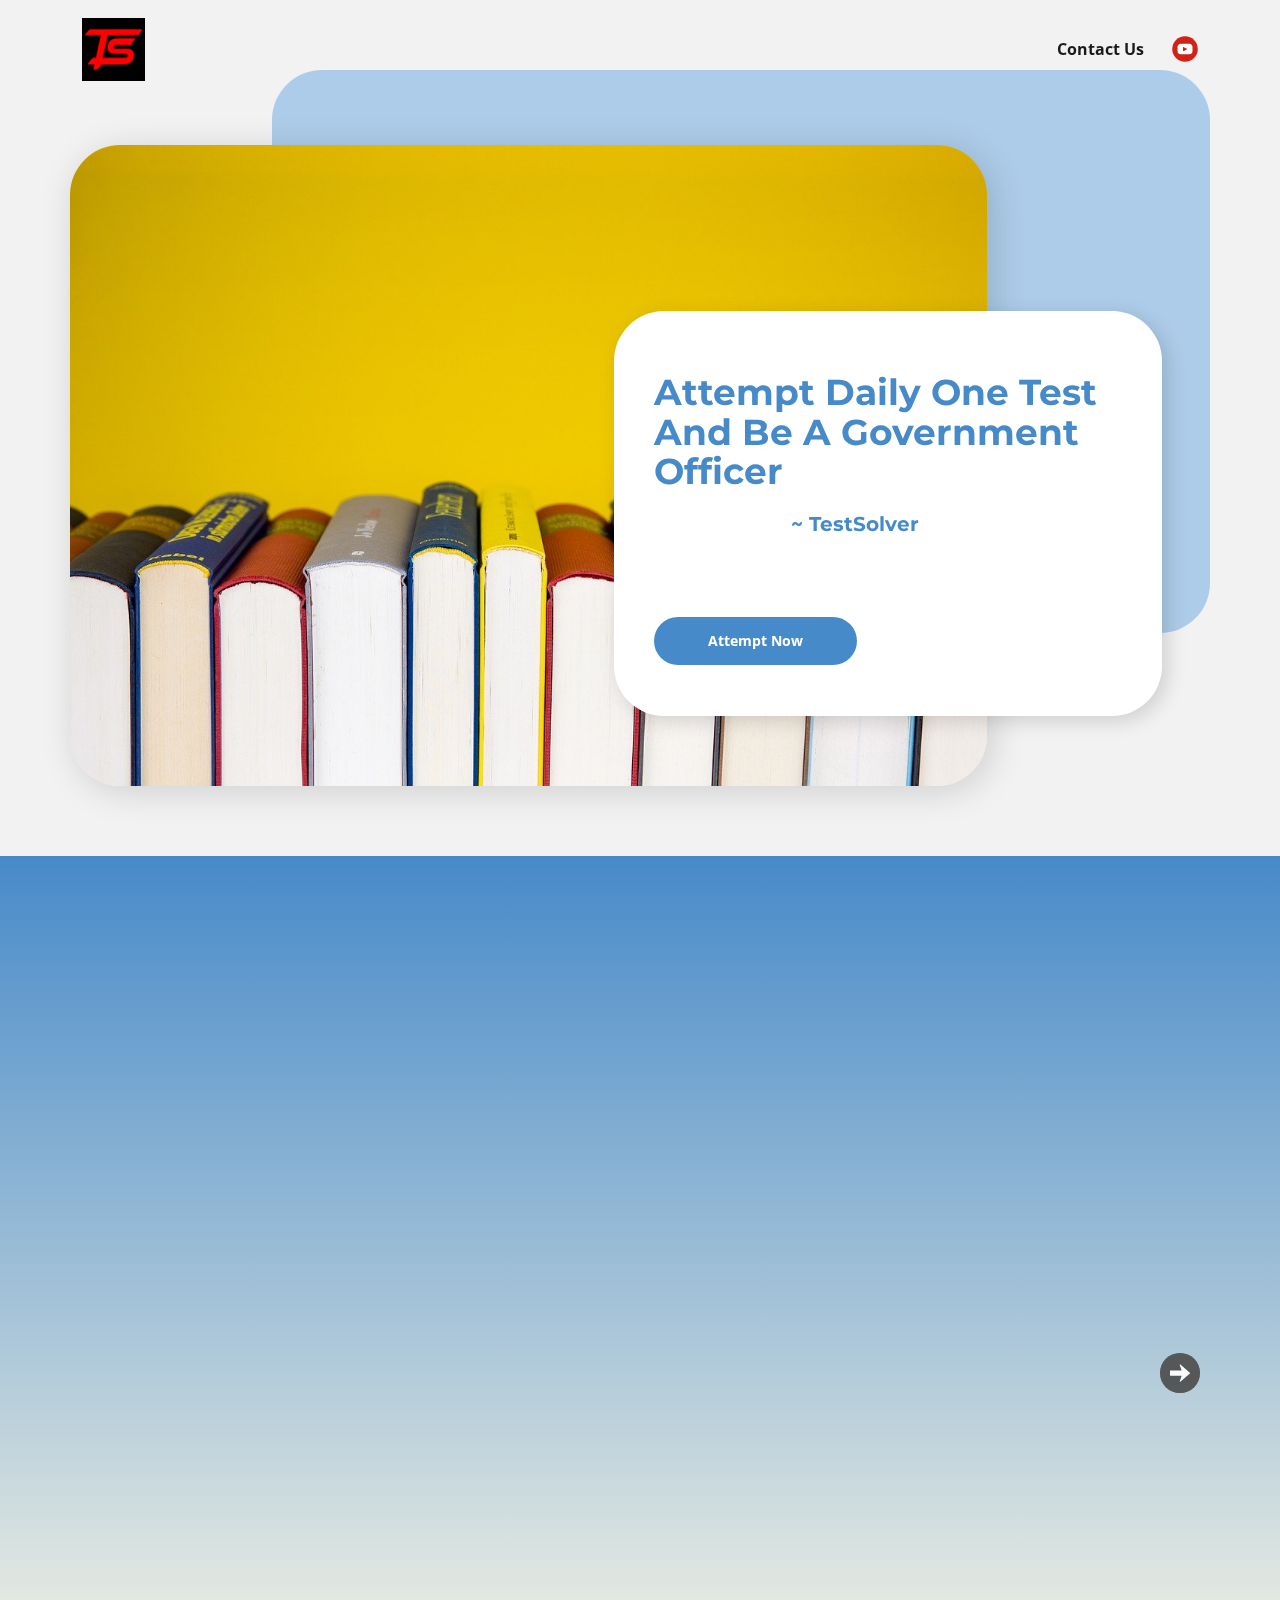
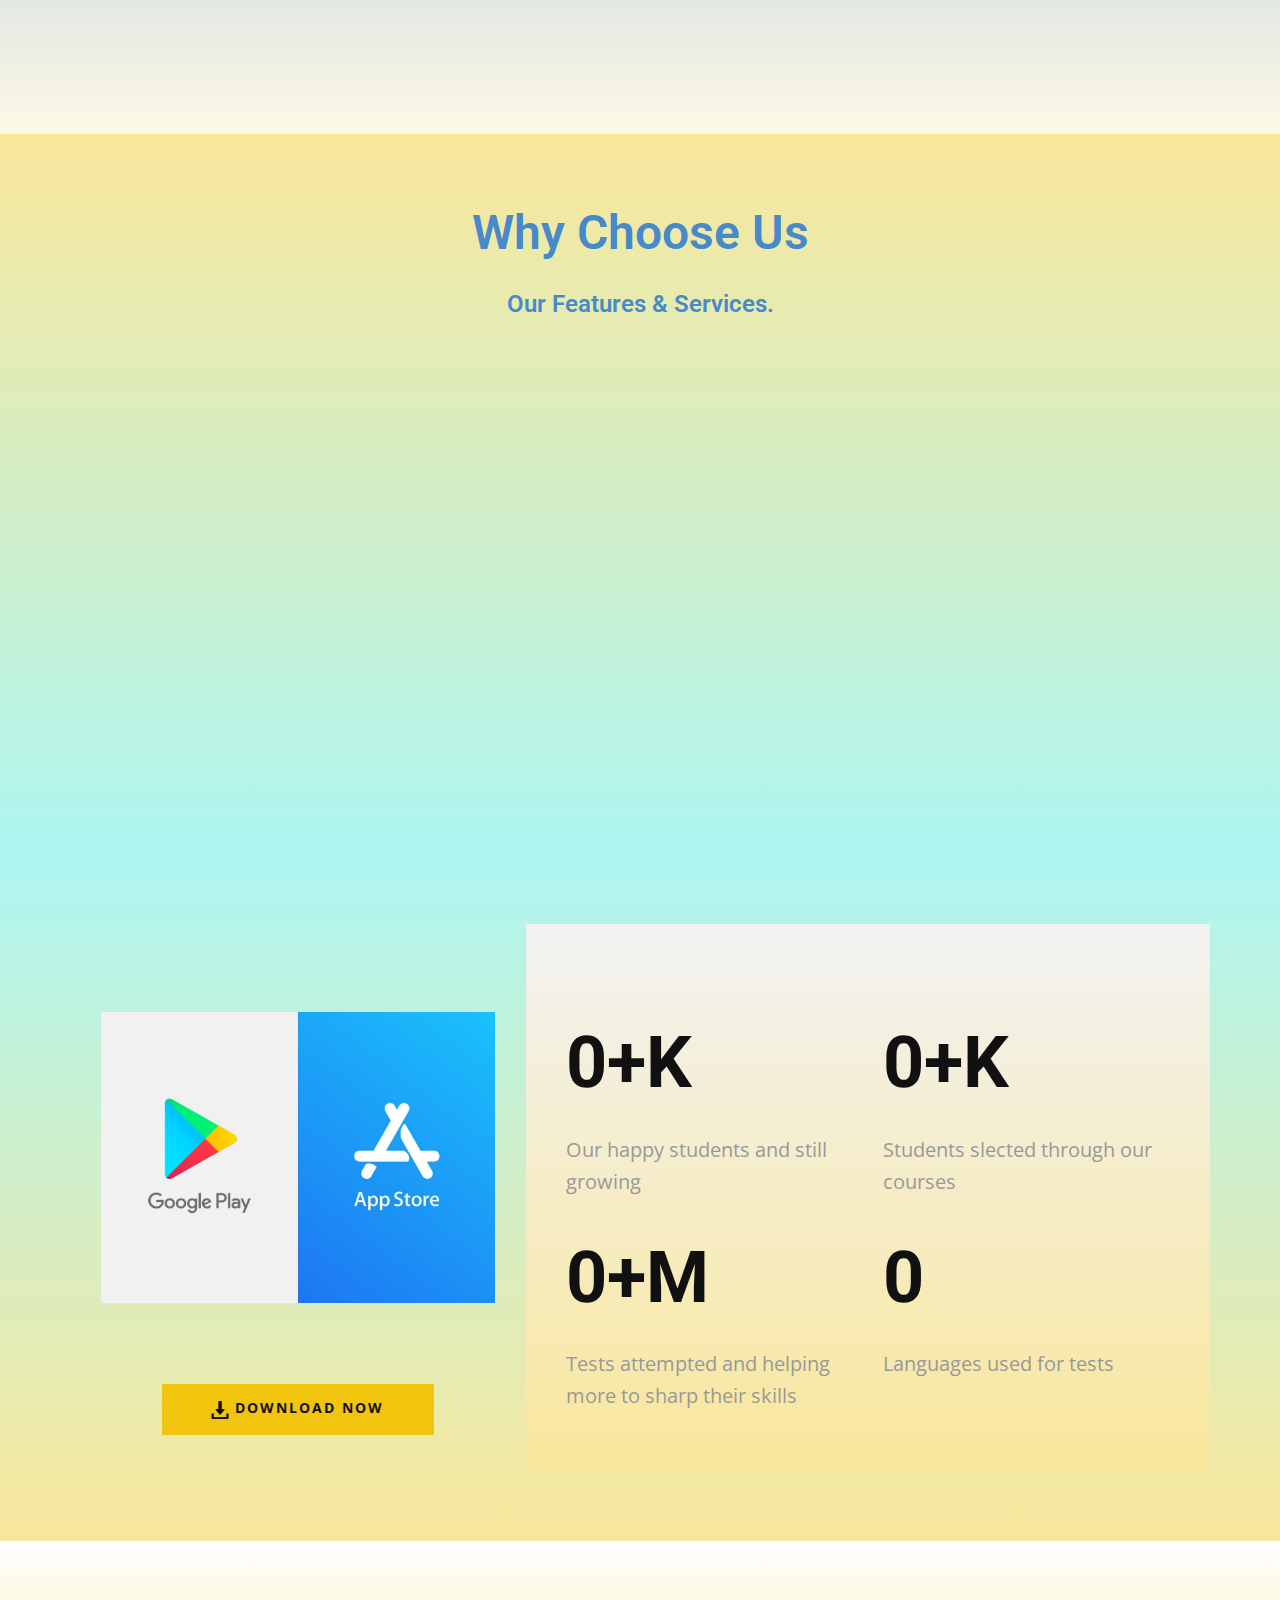
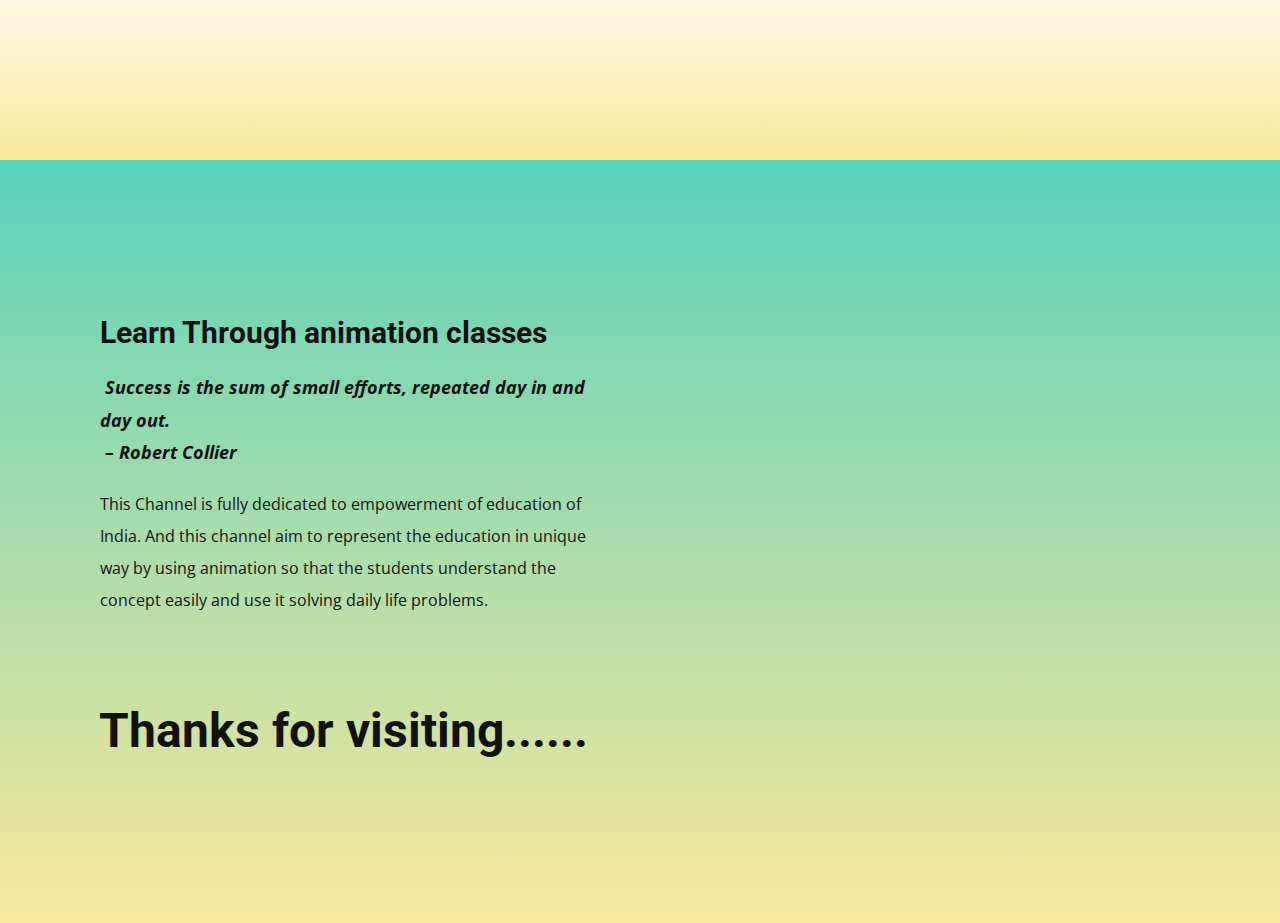
<file: index.html>
<!DOCTYPE html>
<html style="font-size: 16px;"><head>
  <link rel="icon" href="images/favicon-16x16.png">
    <meta name="viewport" content="width=device-width, initial-scale=1.0">
    <meta charset="utf-8">
    <meta name="keywords" content="SSC CGL RAILWAY NTPC RRB">
    <meta name="description" content="SSC CGL RAILWAY RRB NTPC RAILWAY GD UPSC ">
    <meta name="page_type" content="np-template-header-footer-from-plugin">
    <title>TestSolver</title>
    <link rel="stylesheet" href="nicepage.css" media="screen">
<link rel="stylesheet" href="TestSolver.css" media="screen">
    <script class="u-script" type="text/javascript" src="jquery.js" defer=""></script>
    <script class="u-script" type="text/javascript" src="nicepage.js" defer=""></script>
    <meta name="generator" content="Nicepage 4.8.2, nicepage.com">
    <meta property="og:title" content="TestSolver">
    <meta property="og:description" content="SSC CGL Railway CHSL Exam Prep">
    <meta property="og:image" content="/images/2022-04-0221_50_02-Homeand6morepages-Work-MicrosoftEdge.png">
    <meta property="og:url" content="testsolver.com">
    <link id="u-theme-google-font" rel="stylesheet" href="https://fonts.googleapis.com/css?family=Roboto:100,100i,300,300i,400,400i,500,500i,700,700i,900,900i|Open+Sans:300,300i,400,400i,500,500i,600,600i,700,700i,800,800i">
    <link id="u-page-google-font" rel="stylesheet" href="https://fonts.googleapis.com/css?family=Montserrat:100,100i,200,200i,300,300i,400,400i,500,500i,600,600i,700,700i,800,800i,900,900i">
    
    
    
    
    
    
    <script type="application/ld+json">{
		"@context": "http://schema.org",
		"@type": "Organization",
		"name": "TestSolver864718647186471",
		"logo": "/images/android-chrome-512x512.png",
		"sameAs": [
				"https://www.youtube.com/channel/UCgbVQCbQjKFu9Kg6RiTpqAA"
		]
}</script>
    <meta name="theme-color" content="#478ac9">
    <meta property="og:type" content="website">
  </head>
  <body data-home-page="TestSolver.html" data-home-page-title="TestSolver" class="u-body u-overlap u-overlap-transparent u-xl-mode"><header class="u-align-center u-clearfix u-header u-sticky u-sticky-b62e" id="sec-40b8"><div class="u-clearfix u-sheet u-sheet-1">
        <a href="/TestSolver.html#carousel_c7b2" data-page-id="64539201" class="u-align-left-sm u-align-left-xs u-image u-logo u-image-1" data-image-width="512" data-image-height="512" title="Home">
          <img src="/images/android-chrome-512x512.png" class="u-logo-image u-logo-image-1">
        </a>
        <nav class="u-align-center-md u-align-center-sm u-align-center-xs u-align-right-lg u-align-right-xl u-menu u-menu-dropdown u-offcanvas u-menu-1">
          <div class="menu-collapse" style="font-size: 1rem; letter-spacing: 0px; font-weight: 700;">
            <a class="u-button-style u-custom-border u-custom-border-color u-custom-borders u-custom-left-right-menu-spacing u-custom-text-active-color u-custom-text-color u-custom-text-hover-color u-custom-top-bottom-menu-spacing u-nav-link" href="#">
              <svg class="u-svg-link" preserveAspectRatio="xMidYMin slice" viewBox="0 0 302 302" style=""><use xmlns:xlink="http://www.w3.org/1999/xlink" xlink:href="#svg-8a8f"></use></svg>
              <svg xmlns="http://www.w3.org/2000/svg" xmlns:xlink="http://www.w3.org/1999/xlink" version="1.1" id="svg-8a8f" x="0px" y="0px" viewBox="0 0 302 302" style="enable-background:new 0 0 302 302;" xml:space="preserve" class="u-svg-content"><g><rect y="36" width="302" height="30"></rect><rect y="236" width="302" height="30"></rect><rect y="136" width="302" height="30"></rect>
</g><g></g><g></g><g></g><g></g><g></g><g></g><g></g><g></g><g></g><g></g><g></g><g></g><g></g><g></g><g></g></svg>
            </a>
          </div>
          <div class="u-custom-menu u-nav-container">
            <ul class="u-nav u-spacing-20 u-unstyled u-nav-1"><li class="u-nav-item"><a class="u-button-style u-nav-link u-text-active-palette-1-base u-text-grey-90 u-text-hover-palette-2-base" href="/TestSolver.html#carousel_dce6" data-page-id="64539201" style="padding: 10px;">Contact Us</a>
</li></ul>
          </div>
          <div class="u-custom-menu u-nav-container-collapse">
            <div class="u-align-center u-black u-container-style u-inner-container-layout u-opacity u-opacity-95 u-sidenav">
              <div class="u-inner-container-layout u-sidenav-overflow">
                <div class="u-menu-close"></div>
                <ul class="u-align-center u-nav u-popupmenu-items u-unstyled u-nav-2"><li class="u-nav-item"><a class="u-button-style u-nav-link" href="/TestSolver.html#carousel_dce6" data-page-id="64539201">Contact Us</a>
</li></ul>
              </div>
            </div>
            <div class="u-black u-menu-overlay u-opacity u-opacity-70"></div>
          </div>
        </nav>
        <div class="u-align-right-lg u-align-right-md u-align-right-sm u-align-right-xs u-social-icons u-spacing-10 u-social-icons-1">
          <a class="u-social-url" target="_blank" data-type="YouTube" title="YouTube" href="https://www.youtube.com/channel/UCgbVQCbQjKFu9Kg6RiTpqAA"><span class="u-icon u-social-icon u-social-youtube u-icon-1"><svg class="u-svg-link" preserveAspectRatio="xMidYMin slice" viewBox="0 0 112 112" style=""><use xmlns:xlink="http://www.w3.org/1999/xlink" xlink:href="#svg-1299"></use></svg><svg class="u-svg-content" viewBox="0 0 112 112" x="0" y="0" id="svg-1299"><circle fill="currentColor" cx="56.1" cy="56.1" r="55"></circle><path fill="#FFFFFF" d="M74.9,33.3H37.3c-7.4,0-13.4,6-13.4,13.4v18.8c0,7.4,6,13.4,13.4,13.4h37.6c7.4,0,13.4-6,13.4-13.4V46.7 C88.3,39.3,82.3,33.3,74.9,33.3L74.9,33.3z M65.9,57l-17.6,8.4c-0.5,0.2-1-0.1-1-0.6V47.5c0-0.5,0.6-0.9,1-0.6l17.6,8.9 C66.4,56,66.4,56.8,65.9,57L65.9,57z"></path></svg></span>
          </a>
        </div>
      </div></header>
    <section class="u-clearfix u-grey-5 u-section-1" id="carousel_c7b2">
      <div class="u-clearfix u-sheet u-valign-middle-lg u-valign-middle-sm u-valign-middle-xl u-sheet-1">
        <div class="u-align-center-xs u-palette-1-light-2 u-radius-50 u-shape u-shape-round u-shape-1"></div>
        <img src="/images/6aee2413ebe03e3ce810aaed3d55e5d5b2cda2c78b1e4913597b69f764f3ac2bee875639fad000a02a61a955c1ea38ee0f09a296ab47e0ca684b3c_1280.jpg" class="u-align-center-xs u-align-left-lg u-align-left-md u-align-left-sm u-align-left-xl u-hover-feature u-image u-image-round u-radius-50 u-image-1" data-image-width="150" data-image-height="100" data-animation-name="pulse" data-animation-duration="1000" data-animation-direction="">
        <div class="u-align-center-xs u-align-left-lg u-align-left-md u-align-left-sm u-align-left-xl u-container-style u-expanded-width-xs u-group u-radius-50 u-shape-round u-white u-group-1">
          <div class="u-container-layout u-container-layout-1">
            <h2 class="u-align-left-lg u-align-left-md u-align-left-sm u-align-left-xl u-custom-font u-font-montserrat u-text u-text-palette-1-base u-text-1">Attempt Daily One Test And Be A Government Officer</h2>
            <h5 class="u-align-center-lg u-align-center-md u-align-center-sm u-align-center-xl u-custom-font u-font-montserrat u-text u-text-palette-1-base u-text-2"> ~ TestSolver</h5>
            <a href="https://app.testsolver.com/login" class="u-active-palette-1-light-2 u-align-center u-border-none u-btn u-btn-round u-button-style u-hover-feature u-hover-palette-3-light-1 u-palette-1-base u-radius-50 u-text-active-white u-text-hover-white u-btn-1" target="_blank">Attempt Now</a>
          </div>
        </div>
      </div>
      
      
    </section>
    <section class="u-align-center u-clearfix u-gradient u-section-2" id="carousel_39b2">
      
      
      
      
      
      <h2 class="u-align-center-xs u-custom-font u-font-montserrat u-text u-text-body-alt-color u-text-1" data-animation-name="customAnimationIn" data-animation-duration="1750" data-animation-delay="250" data-animation-out="0"> Test Series for You&nbsp;</h2>
      <p class="u-align-center-sm u-align-center-xs u-text u-text-2" data-animation-name="customAnimationIn" data-animation-duration="1250" data-animation-delay="250" data-animation-out="0">Online Mock tests are very crucial for clearing any online exam along with the latest pattern.You should attempt our free mock test and you will get the answer.</p>
      <div class="u-align-center u-layout-horizontal u-list u-list-1">
        <div class="u-repeater u-repeater-1">
          <div class="u-align-center-lg u-align-center-md u-align-center-sm u-align-center-xs u-align-left-xl u-border-palette-2-base u-container-style u-hover-feature u-list-item u-radius-50 u-repeater-item u-shape-round u-video-cover u-white u-list-item-1" data-animation-name="jello" data-animation-duration="1000" data-animation-direction="">
            <div class="u-container-layout u-similar-container u-container-layout-1">
              <div class="u-align-center u-image u-image-circle u-image-1" alt="" data-image-width="1200" data-image-height="1200"></div>
              <h4 class="u-align-center-xl u-align-center-xs u-custom-font u-font-montserrat u-text u-text-default-lg u-text-default-md u-text-default-sm u-text-default-xl u-text-3">RRB NTPC CBT-2<br>
              </h4>
              <ul class="u-align-left-lg u-align-left-md u-align-left-sm u-align-left-xs u-text u-text-4">
                <li>Previous years papers - <span class="u-text-grey-90" style="font-weight: 700;">9+</span>
                </li>
                <li>Combo Mock and previous year - <span style="font-weight: 700;">100+</span>
                </li>
                <li>Mock test - <span style="font-weight: 700;">2000+</span>
                </li>
                <li>Sectional test - <span style="font-weight: 700;">50+</span>
                </li>
                <li>Trick Video - <span style="font-weight: 700;">50+</span>
                </li>
                <li>Chapter test -<span style="font-weight: 700;"> 100+</span>
                </li>
              </ul>
            </div>
          </div>
          <div class="u-align-center-lg u-align-center-md u-align-center-sm u-align-center-xs u-align-left-xl u-border-no-bottom u-border-no-left u-border-no-right u-border-palette-2-base u-container-style u-hover-feature u-list-item u-radius-50 u-repeater-item u-shape-round u-video-cover u-white u-list-item-2" data-animation-name="jello" data-animation-duration="1000" data-animation-direction="">
            <div class="u-container-layout u-similar-container u-container-layout-2">
              <div class="u-align-center u-image u-image-circle u-image-2" alt="" data-image-width="633" data-image-height="650"></div>
              <h4 class="u-align-center-xl u-align-center-xs u-custom-font u-font-montserrat u-text u-text-default-lg u-text-default-md u-text-default-sm u-text-default-xl u-text-5"> SSC CGL<br>
              </h4>
              <ul class="u-align-left-lg u-align-left-md u-align-left-sm u-align-left-xs u-text u-text-6">
                <li>Previous year papers - <b>50+</b>
                </li>
                <li>Combo Mock and previous year - <b>100+</b>
                </li>
                <li>Mock test - <b>2000+</b>
                </li>
                <li>Sectional test - <b>500+</b>
                </li>
                <li>Trick Video - <b>50+</b>
                </li>
                <li>Chapter test -<b> 100+<br></b>
                </li>
              </ul>
            </div>
          </div>
          <div class="u-align-center-lg u-align-center-md u-align-center-sm u-align-center-xs u-align-left-xl u-border-palette-2-base u-container-style u-hover-feature u-list-item u-radius-50 u-repeater-item u-shape-round u-video-cover u-white u-list-item-3" data-animation-name="jello" data-animation-duration="1000" data-animation-direction="">
            <div class="u-container-layout u-similar-container u-container-layout-3">
              <div class="u-align-center u-image u-image-circle u-image-3" alt="" data-image-width="443" data-image-height="500"></div>
              <h4 class="u-align-center-xl u-align-center-xs u-custom-font u-font-montserrat u-text u-text-default-lg u-text-default-md u-text-default-sm u-text-default-xl u-text-7"> SSC CHSL<br>
              </h4>
              <ul class="u-align-left-lg u-align-left-md u-align-left-sm u-align-left-xs u-text u-text-8">
                <li> Previous year papers - <span style="font-weight: 700;">4</span><b>0+</b>
                </li>
                <li> Combo Mock and previous year - <b>100+</b>
                </li>
                <li><b></b>Mock test - <b>2000+</b>
                </li>
                <li><b></b>Sectional test - <b>500+</b>
                </li>
                <li>Trick Video<b> - <b>50</b>
                    <br></b>
                </li>
                <li>
                  <span style="font-weight: 700;"></span>Chapter test -<b style="font-weight: bold;"> 100+<br></b>
                </li>
              </ul>
            </div>
          </div>
          <div class="u-align-center-lg u-align-center-md u-align-center-sm u-align-center-xs u-align-left-xl u-border-palette-2-base u-container-style u-hover-feature u-list-item u-radius-50 u-repeater-item u-shape-round u-video-cover u-white u-list-item-4" data-animation-name="jello" data-animation-duration="1000" data-animation-direction="">
            <div class="u-container-layout u-similar-container u-container-layout-4">
              <div class="u-align-center u-image u-image-circle u-image-4" alt="" data-image-width="266" data-image-height="300"></div>
              <h4 class="u-align-center-xl u-align-center-xs u-custom-font u-font-montserrat u-text u-text-default-lg u-text-default-md u-text-default-sm u-text-default-xl u-text-9">SSC GD<br>
              </h4>
              <ul class="u-align-left-lg u-align-left-md u-align-left-sm u-align-left-xs u-text u-text-10">
                <li> Previous year papers - <b>50+</b>
                </li>
                <li><b></b> Combo Mock and previous year - <span style="font-weight: 700;">8</span><b>0+</b>
                </li>
                <li><b><b></b></b><b></b>Mock test - <b>2000+</b>
                </li>
                <li><b><b><b></b></b></b><b></b>Sectional test - <b>500+</b>
                </li>
                <li>Trick Video<b style="font-weight: bold;"> - <b>50+</b></b>
                </li>
                <li>Chapter test -<b style="font-weight: bold;"> 100+<br></b>
                </li>
              </ul>
            </div>
          </div>
          <div class="u-align-center-lg u-align-center-md u-align-center-sm u-align-center-xs u-align-left-xl u-border-palette-2-base u-container-style u-hover-feature u-list-item u-radius-50 u-repeater-item u-shape-round u-video-cover u-white u-list-item-5" data-animation-name="jello" data-animation-duration="1000" data-animation-direction="">
            <div class="u-container-layout u-similar-container u-container-layout-5">
              <div class="u-align-center u-image u-image-circle u-image-5" alt="" data-image-width="1200" data-image-height="1200"></div>
              <h4 class="u-align-center-xl u-align-center-xs u-custom-font u-font-montserrat u-text u-text-default-lg u-text-default-md u-text-default-sm u-text-default-xl u-text-11"> RRB Group D<br>
              </h4>
              <ul class="u-align-left-lg u-align-left-md u-align-left-sm u-align-left-xs u-text u-text-12">
                <li> Previous year papers - <b>50+</b>
                </li>
                <li><b></b> Combo Mock and previous year - <span style="font-weight: 700;">8</span><b>0+</b>
                </li>
                <li><b><b></b></b><b></b>Mock test - <b>2000+</b>
                </li>
                <li><b><b><b></b></b></b><b></b>Sectional test - <b>500+</b>
                </li>
                <li>Trick Video<b style="font-weight: bold;"> - <b>50+</b></b>
                </li>
                <li>Chapter test -<b style="font-weight: bold;"> 100+<br></b>
                </li>
              </ul>
            </div>
          </div>
          <div class="u-align-center-lg u-align-center-md u-align-center-sm u-align-center-xs u-align-left-xl u-border-no-bottom u-border-no-left u-border-no-right u-border-palette-2-base u-container-style u-hover-feature u-list-item u-radius-50 u-repeater-item u-shape-round u-video-cover u-white u-list-item-2" data-animation-name="jello" data-animation-duration="1000" data-animation-direction="">
            <div class="u-container-layout u-similar-container u-container-layout-2">
              <div class="u-align-center u-image u-image-circle u-image-2" alt="" data-image-width="633" data-image-height="650"></div>
              <h4 class="u-align-center-xl u-align-center-xs u-custom-font u-font-montserrat u-text u-text-default-lg u-text-default-md u-text-default-sm u-text-default-xl u-text-5"> SSC Delhi Police HC<br>
              </h4>
              <ul class="u-align-left-lg u-align-left-md u-align-left-sm u-align-left-xs u-text u-text-6">
                <li>Previous year papers - <b>50+</b>
                </li>
                <li>Combo Mock and previous year - <b>100+</b>
                </li>
                <li>Mock test - <b>2000+</b>
                </li>
                <li>Sectional test - <b>500+</b>
                </li>
                <li>Trick Video - <b>50+</b>
                </li>
                <li>Chapter test -<b> 100+<br></b>
                </li>
              </ul>
            </div>
          </div>
        </div>
        <a class="u-absolute-vcenter u-gallery-nav u-gallery-nav-prev u-grey-70 u-icon-circle u-opacity u-opacity-70 u-spacing-10 u-text-white u-gallery-nav-1" href="#" role="button">
          <span aria-hidden="true">
            <svg x="0px" y="0px" viewBox="0 0 16 16"><path d="M0.1,7.7l7.6-6.6C7.9,1,8,1,8.1,1.1c0.1,0.1,0.2,0.3,0.1,0.4L6.7,5.9h9C15.9,5.9,16,6,16,6.2v3.5c0,0.2-0.1,0.4-0.3,0.4h-9
	l1.5,4.4c0.1,0.1,0,0.3-0.1,0.4C8.1,15,8,15,7.9,15c-0.1,0-0.1,0-0.2-0.1L0.1,8.3C0,8.2,0,8.1,0,8C0,7.9,0,7.8,0.1,7.7z"></path></svg>
          </span>
          <span class="sr-only">
            <svg x="0px" y="0px" viewBox="0 0 16 16"><path d="M0.1,7.7l7.6-6.6C7.9,1,8,1,8.1,1.1c0.1,0.1,0.2,0.3,0.1,0.4L6.7,5.9h9C15.9,5.9,16,6,16,6.2v3.5c0,0.2-0.1,0.4-0.3,0.4h-9
	l1.5,4.4c0.1,0.1,0,0.3-0.1,0.4C8.1,15,8,15,7.9,15c-0.1,0-0.1,0-0.2-0.1L0.1,8.3C0,8.2,0,8.1,0,8C0,7.9,0,7.8,0.1,7.7z"></path></svg>
          </span>
        </a>
        <a class="u-absolute-vcenter u-gallery-nav u-gallery-nav-next u-grey-70 u-icon-circle u-opacity u-opacity-70 u-spacing-10 u-text-white u-gallery-nav-2" href="#" role="button">
          <span aria-hidden="true">
            <svg x="0px" y="0px" viewBox="0 0 16 16"><path d="M16,8c0,0.1,0,0.2-0.1,0.3l-7.6,6.6C8.2,15,8.2,15,8.1,15c-0.1,0-0.2,0-0.2-0.1c-0.1-0.1-0.2-0.3-0.1-0.4l1.5-4.4h-9
	C0.1,10.1,0,9.9,0,9.7l0-3.5C0,6,0.1,5.9,0.3,5.9h9L7.8,1.5c-0.1-0.1,0-0.3,0.1-0.4s0.2-0.1,0.4,0l7.6,6.6C16,7.8,16,7.9,16,8z"></path></svg>
          </span>
          <span class="sr-only">
            <svg x="0px" y="0px" viewBox="0 0 16 16"><path d="M16,8c0,0.1,0,0.2-0.1,0.3l-7.6,6.6C8.2,15,8.2,15,8.1,15c-0.1,0-0.2,0-0.2-0.1c-0.1-0.1-0.2-0.3-0.1-0.4l1.5-4.4h-9
	C0.1,10.1,0,9.9,0,9.7l0-3.5C0,6,0.1,5.9,0.3,5.9h9L7.8,1.5c-0.1-0.1,0-0.3,0.1-0.4s0.2-0.1,0.4,0l7.6,6.6C16,7.8,16,7.9,16,8z"></path></svg>
          </span>
        </a>
        <a class="u-absolute-vcenter u-gallery-nav u-gallery-nav-prev u-grey-70 u-icon-circle u-opacity u-opacity-70 u-spacing-10 u-text-white u-gallery-nav-3" href="#" role="button">
          <span aria-hidden="true">
            <svg x="0px" y="0px" viewBox="0 0 16 16"><path d="M0.1,7.7l7.6-6.6C7.9,1,8,1,8.1,1.1c0.1,0.1,0.2,0.3,0.1,0.4L6.7,5.9h9C15.9,5.9,16,6,16,6.2v3.5c0,0.2-0.1,0.4-0.3,0.4h-9
	l1.5,4.4c0.1,0.1,0,0.3-0.1,0.4C8.1,15,8,15,7.9,15c-0.1,0-0.1,0-0.2-0.1L0.1,8.3C0,8.2,0,8.1,0,8C0,7.9,0,7.8,0.1,7.7z"></path></svg>
          </span>
          <span class="sr-only">
            <svg x="0px" y="0px" viewBox="0 0 16 16"><path d="M0.1,7.7l7.6-6.6C7.9,1,8,1,8.1,1.1c0.1,0.1,0.2,0.3,0.1,0.4L6.7,5.9h9C15.9,5.9,16,6,16,6.2v3.5c0,0.2-0.1,0.4-0.3,0.4h-9
	l1.5,4.4c0.1,0.1,0,0.3-0.1,0.4C8.1,15,8,15,7.9,15c-0.1,0-0.1,0-0.2-0.1L0.1,8.3C0,8.2,0,8.1,0,8C0,7.9,0,7.8,0.1,7.7z"></path></svg>
          </span>
        </a>
        <a class="u-absolute-vcenter u-gallery-nav u-gallery-nav-next u-grey-70 u-icon-circle u-opacity u-opacity-70 u-spacing-10 u-text-white u-gallery-nav-4" href="#" role="button">
          <span aria-hidden="true">
            <svg x="0px" y="0px" viewBox="0 0 16 16"><path d="M16,8c0,0.1,0,0.2-0.1,0.3l-7.6,6.6C8.2,15,8.2,15,8.1,15c-0.1,0-0.2,0-0.2-0.1c-0.1-0.1-0.2-0.3-0.1-0.4l1.5-4.4h-9
	C0.1,10.1,0,9.9,0,9.7l0-3.5C0,6,0.1,5.9,0.3,5.9h9L7.8,1.5c-0.1-0.1,0-0.3,0.1-0.4s0.2-0.1,0.4,0l7.6,6.6C16,7.8,16,7.9,16,8z"></path></svg>
          </span>
          <span class="sr-only">
            <svg x="0px" y="0px" viewBox="0 0 16 16"><path d="M16,8c0,0.1,0,0.2-0.1,0.3l-7.6,6.6C8.2,15,8.2,15,8.1,15c-0.1,0-0.2,0-0.2-0.1c-0.1-0.1-0.2-0.3-0.1-0.4l1.5-4.4h-9
	C0.1,10.1,0,9.9,0,9.7l0-3.5C0,6,0.1,5.9,0.3,5.9h9L7.8,1.5c-0.1-0.1,0-0.3,0.1-0.4s0.2-0.1,0.4,0l7.6,6.6C16,7.8,16,7.9,16,8z"></path></svg>
          </span>
        </a>
      </div>
    </section>
    <section class="u-align-center u-clearfix u-gradient u-section-3" id="carousel_0e46">
      <div class="u-clearfix u-sheet u-sheet-1">
        <h4 class="u-align-center u-text u-text-default u-text-palette-1-base u-text-1">Why Choose Us</h4>
        <h1 class="u-align-center u-text u-text-default u-text-palette-1-base u-text-2">Our Features &amp; Services.</h1>
        <div class="u-align-center u-expanded-width-xs u-layout-horizontal u-list u-list-1">
          <div class="u-repeater u-repeater-1">
            <div class="u-align-center u-container-style u-hover-feature u-list-item u-radius-20 u-repeater-item u-shape-round u-white u-list-item-1" data-animation-name="jackInTheBox" data-animation-duration="1000" data-animation-direction="">
              <div class="u-container-layout u-similar-container u-valign-bottom-lg u-valign-bottom-md u-valign-bottom-sm u-valign-bottom-xl u-container-layout-1">
                <img src="/images/undraw_Bibliophile_re_xarc.png" alt="" class="u-align-center-xs u-expanded-width-lg u-expanded-width-md u-expanded-width-sm u-expanded-width-xl u-image u-image-contain u-image-default u-image-1" data-image-width="828" data-image-height="855">
                <h4 class="u-text u-text-default u-text-palette-1-base u-text-3"> Bilingual: Hindi and English</h4>
                <p class="u-text u-text-palette-1-dark-2 u-text-4"> Freedom to prepare in English or Hindi, its upto your choice.</p>
              </div>
            </div>
            <div class="u-align-center u-container-style u-hover-feature u-list-item u-radius-20 u-repeater-item u-shape-round u-video-cover u-white u-list-item-2" data-animation-name="jackInTheBox" data-animation-duration="1000" data-animation-direction="">
              <div class="u-container-layout u-similar-container u-valign-bottom-lg u-valign-bottom-md u-valign-bottom-sm u-valign-bottom-xl u-container-layout-2">
                <img src="/images/fdf.jpg" alt="" class="u-align-center-xs u-expanded-width-lg u-expanded-width-md u-expanded-width-sm u-expanded-width-xl u-image u-image-default u-image-2" data-image-width="626" data-image-height="625">
                <h4 class="u-text u-text-default u-text-palette-1-base u-text-5">Detailed and Tricky&nbsp;<br>Solution
                </h4>
                <p class="u-text u-text-palette-1-dark-2 u-text-6"> Solution written and tested by&nbsp;<br>toppers.
                </p>
              </div>
            </div>
            <div class="u-align-center u-container-style u-hover-feature u-list-item u-radius-20 u-repeater-item u-shape-round u-video-cover u-white u-list-item-3" data-animation-name="jackInTheBox" data-animation-duration="1000" data-animation-direction="">
              <div class="u-container-layout u-similar-container u-valign-bottom-lg u-valign-bottom-md u-valign-bottom-sm u-valign-bottom-xl u-container-layout-3">
                <img src="/images/dsds.jpg" alt="" class="u-align-center-xs u-expanded-width-lg u-expanded-width-md u-expanded-width-sm u-expanded-width-xl u-image u-image-contain u-image-default u-image-3" data-image-width="626" data-image-height="626">
                <h4 class="u-text u-text-default u-text-palette-1-base u-text-7">well Researched test<br>series
                </h4>
                <p class="u-text u-text-palette-1-dark-2 u-text-8">Test series made by latest pattern<br>and questions
                </p>
              </div>
            </div>
          </div>
          <a class="u-absolute-vcenter u-gallery-nav u-gallery-nav-prev u-grey-70 u-hidden-lg u-hidden-xl u-icon-circle u-opacity u-opacity-70 u-spacing-10 u-text-white u-gallery-nav-1" href="#" role="button">
            <span aria-hidden="true">
              <svg viewBox="0 0 451.847 451.847"><path d="M97.141,225.92c0-8.095,3.091-16.192,9.259-22.366L300.689,9.27c12.359-12.359,32.397-12.359,44.751,0
c12.354,12.354,12.354,32.388,0,44.748L173.525,225.92l171.903,171.909c12.354,12.354,12.354,32.391,0,44.744
c-12.354,12.365-32.386,12.365-44.745,0l-194.29-194.281C100.226,242.115,97.141,234.018,97.141,225.92z"></path></svg>
            </span>
            <span class="sr-only">
              <svg viewBox="0 0 451.847 451.847"><path d="M97.141,225.92c0-8.095,3.091-16.192,9.259-22.366L300.689,9.27c12.359-12.359,32.397-12.359,44.751,0
c12.354,12.354,12.354,32.388,0,44.748L173.525,225.92l171.903,171.909c12.354,12.354,12.354,32.391,0,44.744
c-12.354,12.365-32.386,12.365-44.745,0l-194.29-194.281C100.226,242.115,97.141,234.018,97.141,225.92z"></path></svg>
            </span>
          </a>
          <a class="u-absolute-vcenter u-gallery-nav u-gallery-nav-next u-grey-70 u-hidden-lg u-hidden-xl u-icon-circle u-opacity u-opacity-70 u-spacing-10 u-text-white u-gallery-nav-2" href="#" role="button">
            <span aria-hidden="true">
              <svg viewBox="0 0 451.846 451.847"><path d="M345.441,248.292L151.154,442.573c-12.359,12.365-32.397,12.365-44.75,0c-12.354-12.354-12.354-32.391,0-44.744
L278.318,225.92L106.409,54.017c-12.354-12.359-12.354-32.394,0-44.748c12.354-12.359,32.391-12.359,44.75,0l194.287,194.284
c6.177,6.18,9.262,14.271,9.262,22.366C354.708,234.018,351.617,242.115,345.441,248.292z"></path></svg>
            </span>
            <span class="sr-only">
              <svg viewBox="0 0 451.846 451.847"><path d="M345.441,248.292L151.154,442.573c-12.359,12.365-32.397,12.365-44.75,0c-12.354-12.354-12.354-32.391,0-44.744
L278.318,225.92L106.409,54.017c-12.354-12.359-12.354-32.394,0-44.748c12.354-12.359,32.391-12.359,44.75,0l194.287,194.284
c6.177,6.18,9.262,14.271,9.262,22.366C354.708,234.018,351.617,242.115,345.441,248.292z"></path></svg>
            </span>
          </a>
        </div>
      </div>
      
      
      
    </section>
    <section class="u-clearfix u-gradient u-section-4" id="carousel_acef">
      <div class="u-clearfix u-sheet u-sheet-1">
        <div class="u-clearfix u-expanded-width u-layout-wrap u-layout-wrap-1">
          <div class="u-layout">
            <div class="u-layout-row">
              <div class="u-align-center u-container-style u-layout-cell u-size-24-lg u-size-24-xl u-size-60-md u-size-60-sm u-size-60-xs u-layout-cell-1">
                <div class="u-container-layout u-valign-middle-lg u-valign-middle-md u-valign-middle-xl u-container-layout-1">
                  <img class="u-align-center-xs u-image u-image-contain u-image-default u-image-1" alt="" data-image-width="1200" data-image-height="886" src="/images/mobile.jpg">
                  <a href="https://play.google.com/store/apps/details?id=co.bran.mctah" class="u-align-center-xs u-btn u-btn-round u-button-style u-hover-palette-2-base u-palette-3-base u-radius-1 u-btn-1" target="_blank"><span class="u-icon u-icon-1"><svg class="u-svg-content" viewBox="0 0 512 512" x="0px" y="0px" style="width: 1em; height: 1em;"><path d="M382.56,233.376C379.968,227.648,374.272,224,368,224h-64V16c0-8.832-7.168-16-16-16h-64c-8.832,0-16,7.168-16,16v208h-64    c-6.272,0-11.968,3.68-14.56,9.376c-2.624,5.728-1.6,12.416,2.528,17.152l112,128c3.04,3.488,7.424,5.472,12.032,5.472    c4.608,0,8.992-2.016,12.032-5.472l112-128C384.192,245.824,385.152,239.104,382.56,233.376z"></path><path d="M432,352v96H80v-96H16v128c0,17.696,14.336,32,32,32h416c17.696,0,32-14.304,32-32V352H432z"></path></svg><img></span>&nbsp;Download now
                  </a>
                </div>
              </div>
              <div class="u-align-center-xs u-container-style u-gradient u-layout-cell u-size-36-lg u-size-36-xl u-size-60-md u-size-60-sm u-size-60-xs u-layout-cell-2">
                <div class="u-container-layout u-valign-middle-lg u-valign-middle-md u-valign-middle-sm u-valign-middle-xl u-container-layout-2">
                  <div class="u-expanded-width u-list u-list-1">
                    <div class="u-repeater u-repeater-1">
                      <div class="u-align-left u-container-style u-list-item u-repeater-item">
                        <div class="u-container-layout u-similar-container u-valign-top-lg u-valign-top-md u-valign-top-sm u-valign-top-xl u-container-layout-3">
                          <h3 class="u-text u-text-1" data-animation-name="counter" data-animation-event="scroll" data-animation-duration="3000"> 100<span style="font-weight: 400;">+K</span>
                          </h3>
                          <p class="u-align-center-xs u-text u-text-grey-40 u-text-2">Our happy students and still<br>growing
                          </p>
                        </div>
                      </div>
                      <div class="u-align-left u-container-style u-list-item u-repeater-item">
                        <div class="u-container-layout u-similar-container u-valign-top-lg u-valign-top-md u-valign-top-sm u-valign-top-xl u-container-layout-4">
                          <h3 class="u-text u-text-3" data-animation-name="counter" data-animation-event="scroll" data-animation-duration="3000"> 10<span style="font-weight: 400;">+K</span>
                          </h3>
                          <p class="u-align-center-xs u-text u-text-grey-40 u-text-4"> Students slected through our<br>courses
                          </p>
                        </div>
                      </div>
                      <div class="u-align-left u-container-style u-list-item u-repeater-item">
                        <div class="u-container-layout u-similar-container u-valign-top-lg u-valign-top-md u-valign-top-sm u-valign-top-xl u-container-layout-5">
                          <h3 class="u-text u-text-5" data-animation-name="counter" data-animation-event="scroll" data-animation-duration="3000"> 120<span style="font-weight: 400;">+M</span>
                          </h3>
                          <p class="u-align-center-xs u-text u-text-grey-40 u-text-6"> Tests attempted and helping more to sharp their skills</p>
                        </div>
                      </div>
                      <div class="u-align-left u-container-style u-list-item u-repeater-item">
                        <div class="u-container-layout u-similar-container u-valign-top-lg u-valign-top-md u-valign-top-sm u-valign-top-xl u-container-layout-6">
                          <h3 class="u-text u-text-7" data-animation-name="counter" data-animation-event="scroll" data-animation-duration="3000">02</h3>
                          <p class="u-align-center-xs u-text u-text-grey-40 u-text-8"> Languages used for tests</p>
                        </div>
                      </div>
                    </div>
                  </div>
                </div>
              </div>
            </div>
          </div>
        </div>
      </div>
    </section>
    <section class="u-clearfix u-gradient u-section-5" id="carousel_dce6">
      <div class="u-expanded-width u-gradient u-shape u-shape-rectangle u-shape-1"></div>
      <div class="u-list u-list-1">
        <div class="u-repeater u-repeater-1">
          <div class="u-align-center u-container-style u-gradient u-hover-feature u-list-item u-repeater-item u-list-item-1" data-animation-name="customAnimationIn" data-animation-duration="1000" data-animation-out="0">
            <div class="u-container-layout u-similar-container u-valign-top-lg u-valign-top-md u-valign-top-sm u-valign-top-xl u-container-layout-1"><span class="u-align-center-xs u-icon u-icon-circle u-text-palette-1-base u-icon-1"><svg class="u-svg-link" preserveAspectRatio="xMidYMin slice" viewBox="0 0 52 52" style=""><use xmlns:xlink="http://www.w3.org/1999/xlink" xlink:href="#svg-077e"></use></svg><svg class="u-svg-content" viewBox="0 0 52 52" x="0px" y="0px" id="svg-077e" style="enable-background:new 0 0 52 52;"><path style="fill:currentColor;" d="M38.853,5.324L38.853,5.324c-7.098-7.098-18.607-7.098-25.706,0h0
	C6.751,11.72,6.031,23.763,11.459,31L26,52l14.541-21C45.969,23.763,45.249,11.72,38.853,5.324z M26.177,24c-3.314,0-6-2.686-6-6
	s2.686-6,6-6s6,2.686,6,6S29.491,24,26.177,24z"></path></svg></span>
              <h5 class="u-align-center-xs u-text u-text-1">our main office</h5>
              <p class="u-align-center-xs u-text u-text-2"> Sant Nagar, Burai New Delhi,110084</p>
            </div>
          </div>
          <div class="u-align-center u-container-style u-gradient u-hover-feature u-list-item u-repeater-item u-list-item-2" data-animation-name="customAnimationIn" data-animation-duration="1000" data-animation-out="0">
            <div class="u-container-layout u-similar-container u-valign-top-lg u-valign-top-md u-valign-top-sm u-valign-top-xl u-container-layout-2"><span class="u-align-center-xs u-icon u-icon-circle u-text-palette-1-base u-icon-2"><svg class="u-svg-link" preserveAspectRatio="xMidYMin slice" viewBox="0 0 513.64 513.64" style=""><use xmlns:xlink="http://www.w3.org/1999/xlink" xlink:href="#svg-9786"></use></svg><svg class="u-svg-content" viewBox="0 0 513.64 513.64" x="0px" y="0px" id="svg-9786" style="enable-background:new 0 0 513.64 513.64;"><g><g><path d="M499.66,376.96l-71.68-71.68c-25.6-25.6-69.12-15.359-79.36,17.92c-7.68,23.041-33.28,35.841-56.32,30.72    c-51.2-12.8-120.32-79.36-133.12-133.12c-7.68-23.041,7.68-48.641,30.72-56.32c33.28-10.24,43.52-53.76,17.92-79.36l-71.68-71.68    c-20.48-17.92-51.2-17.92-69.12,0l-48.64,48.64c-48.64,51.2,5.12,186.88,125.44,307.2c120.32,120.32,256,176.641,307.2,125.44    l48.64-48.64C517.581,425.6,517.581,394.88,499.66,376.96z"></path>
</g>
</g></svg></span>
              <h5 class="u-align-center-xs u-text u-text-3">phone number</h5>
              <p class="u-align-center-xs u-text u-text-4">(+91)​-78-271-256-07</p>
            </div>
          </div>
          <div class="u-align-center u-container-style u-gradient u-hover-feature u-list-item u-repeater-item u-list-item-3" data-animation-name="customAnimationIn" data-animation-duration="1000" data-animation-out="0">
            <div class="u-container-layout u-similar-container u-valign-top-lg u-valign-top-md u-valign-top-sm u-valign-top-xl u-container-layout-3"><span class="u-align-center-xs u-icon u-icon-circle u-text-palette-1-base u-icon-3"><svg class="u-svg-link" preserveAspectRatio="xMidYMin slice" viewBox="0 0 512 512" style=""><use xmlns:xlink="http://www.w3.org/1999/xlink" xlink:href="#svg-9f82"></use></svg><svg class="u-svg-content" viewBox="0 0 512 512" x="0px" y="0px" id="svg-9f82" style="enable-background:new 0 0 512 512;"><g><g><path d="M507.49,101.721L352.211,256L507.49,410.279c2.807-5.867,4.51-12.353,4.51-19.279V121    C512,114.073,510.297,107.588,507.49,101.721z"></path>
</g>
</g><g><g><path d="M467,76H45c-6.927,0-13.412,1.703-19.279,4.51l198.463,197.463c17.548,17.548,46.084,17.548,63.632,0L486.279,80.51    C480.412,77.703,473.927,76,467,76z"></path>
</g>
</g><g><g><path d="M4.51,101.721C1.703,107.588,0,114.073,0,121v270c0,6.927,1.703,13.413,4.51,19.279L159.789,256L4.51,101.721z"></path>
</g>
</g><g><g><path d="M331,277.211l-21.973,21.973c-29.239,29.239-76.816,29.239-106.055,0L181,277.211L25.721,431.49    C31.588,434.297,38.073,436,45,436h422c6.927,0,13.412-1.703,19.279-4.51L331,277.211z"></path>
</g>
</g></svg></span>
              <h5 class="u-align-center-xs u-text u-text-5">Email</h5>
              <p class="u-align-center-xs u-text u-text-6">
                <a href="mailto:hello@theme.com" class="u-active-none u-border-1 u-border-palette-1-base u-btn u-button-link u-button-style u-hover-none u-none u-text-palette-1-base u-btn-1">testsolver.com@gmail.com</a>
              </p>
            </div>
          </div>
        </div>
      </div>
      <div class="u-clearfix u-layout-wrap u-layout-wrap-1">
        <div class="u-layout">
          <div class="u-layout-row">
            <div class="u-align-left u-container-style u-hidden-xs u-layout-cell u-left-cell u-size-30 u-layout-cell-1">
              <div class="u-container-layout u-container-layout-4">
                <h3 class="u-align-left-xs u-text u-text-default-lg u-text-default-md u-text-default-sm u-text-default-xl u-text-7">Learn Through animation classes</h3>
                <h6 class="u-align-left-sm u-align-left-xs u-custom-font u-text u-text-font u-text-8"> &nbsp;Success is the sum of small efforts, repeated day in and day out.<br>&nbsp;– Robert Collier
                </h6>
                <p class="u-align-left-sm u-align-left-xs u-text u-text-9"> This Channel is fully dedicated to empowerment of education of India. And this channel aim to represent the education in unique way by using animation so that the students understand the concept easily and use it solving daily life problems.</p>
                <h1 class="u-align-center u-text u-text-default-lg u-text-default-md u-text-default-sm u-text-default-xl u-text-10">Thanks for visiting......</h1>
              </div>
            </div>
            <div class="u-align-left u-container-style u-hidden-xs u-layout-cell u-right-cell u-size-30 u-layout-cell-2">
              <div class="u-container-layout u-valign-bottom-lg u-valign-bottom-md u-valign-bottom-xl u-container-layout-5">
                <div class="u-align-left u-expanded-width-xs u-left-0 u-video u-video-contain u-video-1">
                  <div class="embed-responsive embed-responsive-1">
                    <iframe style="position: absolute;top: 0;left: 0;width: 100%;height: 100%;" class="embed-responsive-item" src="https://www.youtube.com/embed/c7-s7D2ra5c?mute=0&amp;showinfo=0&amp;controls=0&amp;start=0" frameborder="0" allowfullscreen=""></iframe>
                  </div>
                </div>
              </div>
            </div>
          </div>
        </div>
      </div>
      
      
      
    </section>
    
    
    <span style="height: 64px; width: 64px; margin-left: 0px; margin-right: auto; margin-top: 0px; background-image: none; right: 20px; bottom: 20px" class="u-back-to-top u-icon u-icon-circle u-opacity u-opacity-85 u-palette-1-base u-spacing-15" data-href="#">
        <svg class="u-svg-link" preserveAspectRatio="xMidYMin slice" viewBox="0 0 551.13 551.13"><use xmlns:xlink="http://www.w3.org/1999/xlink" xlink:href="#svg-1d98"></use></svg>
        <svg class="u-svg-content" enable-background="new 0 0 551.13 551.13" viewBox="0 0 551.13 551.13" xmlns="http://www.w3.org/2000/svg" id="svg-1d98"><path d="m275.565 189.451 223.897 223.897h51.668l-275.565-275.565-275.565 275.565h51.668z"></path></svg>
    </span>
  
</body></html>
</file>
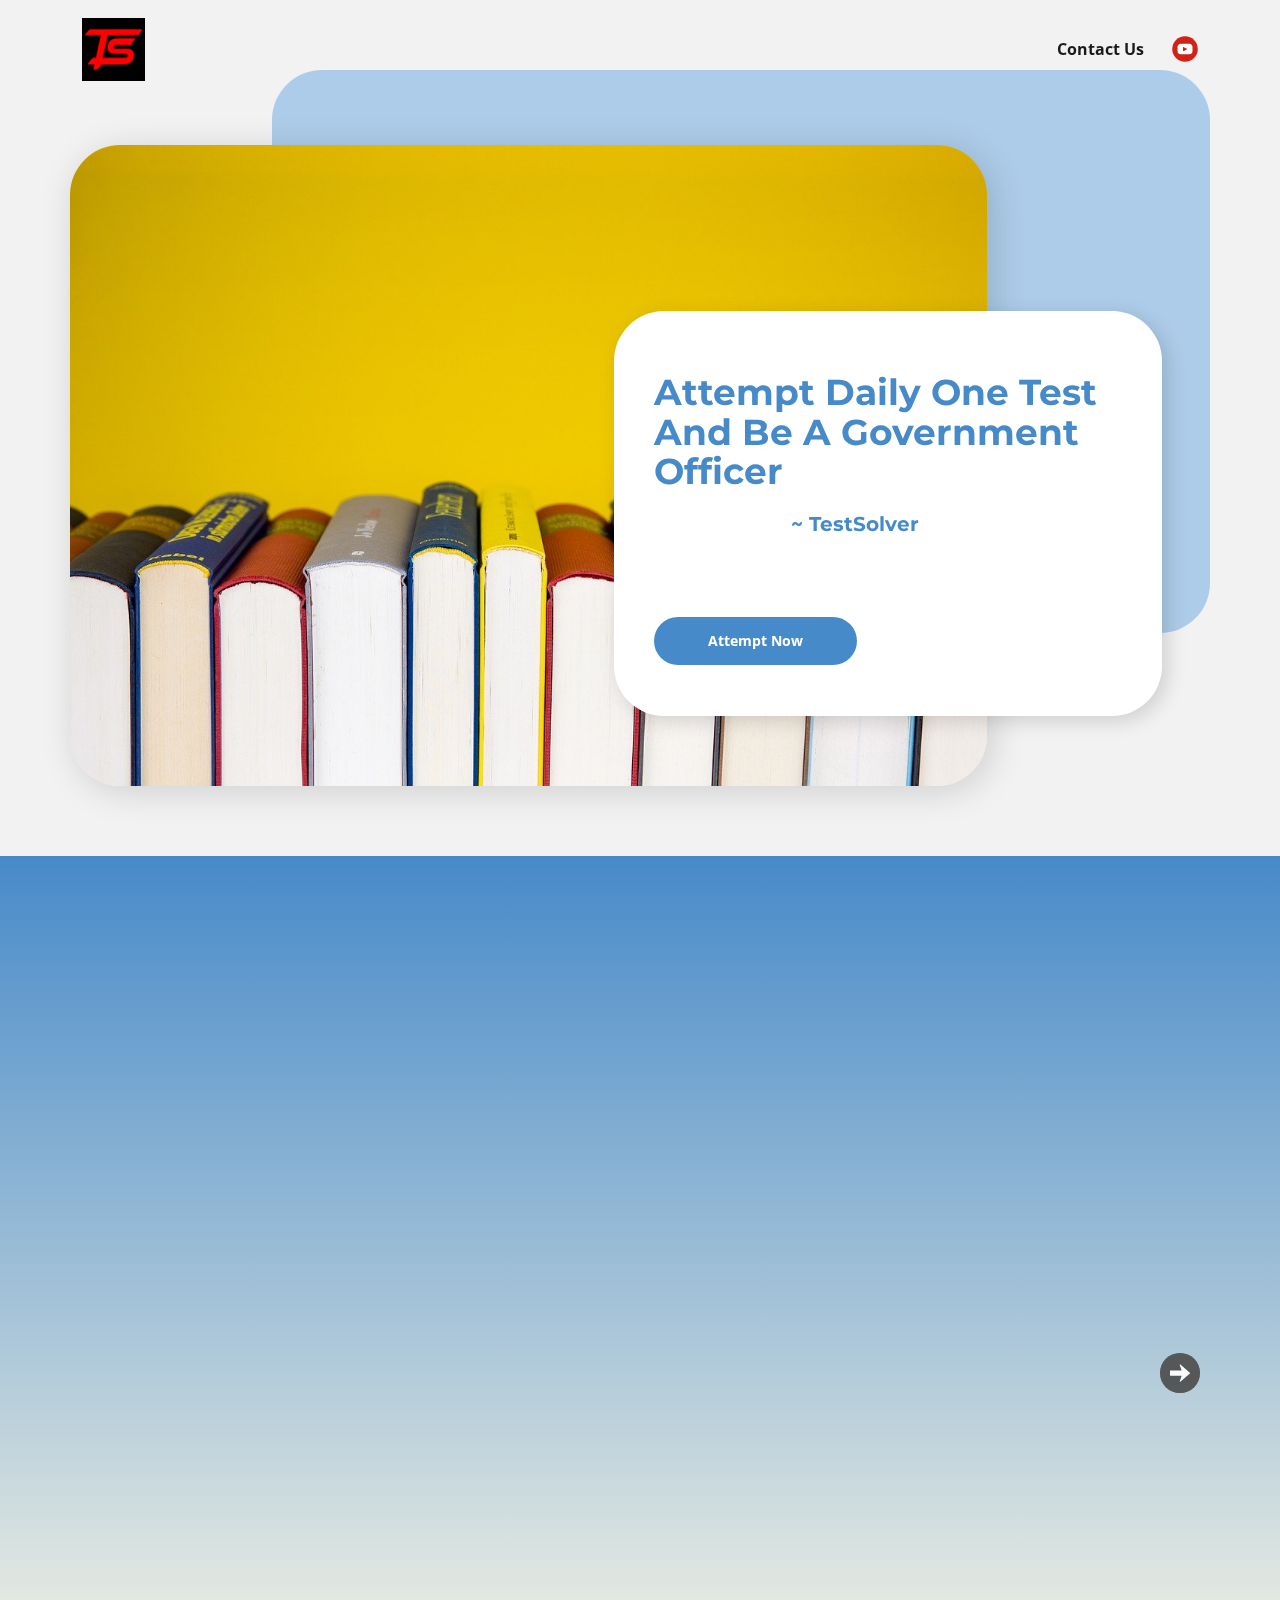
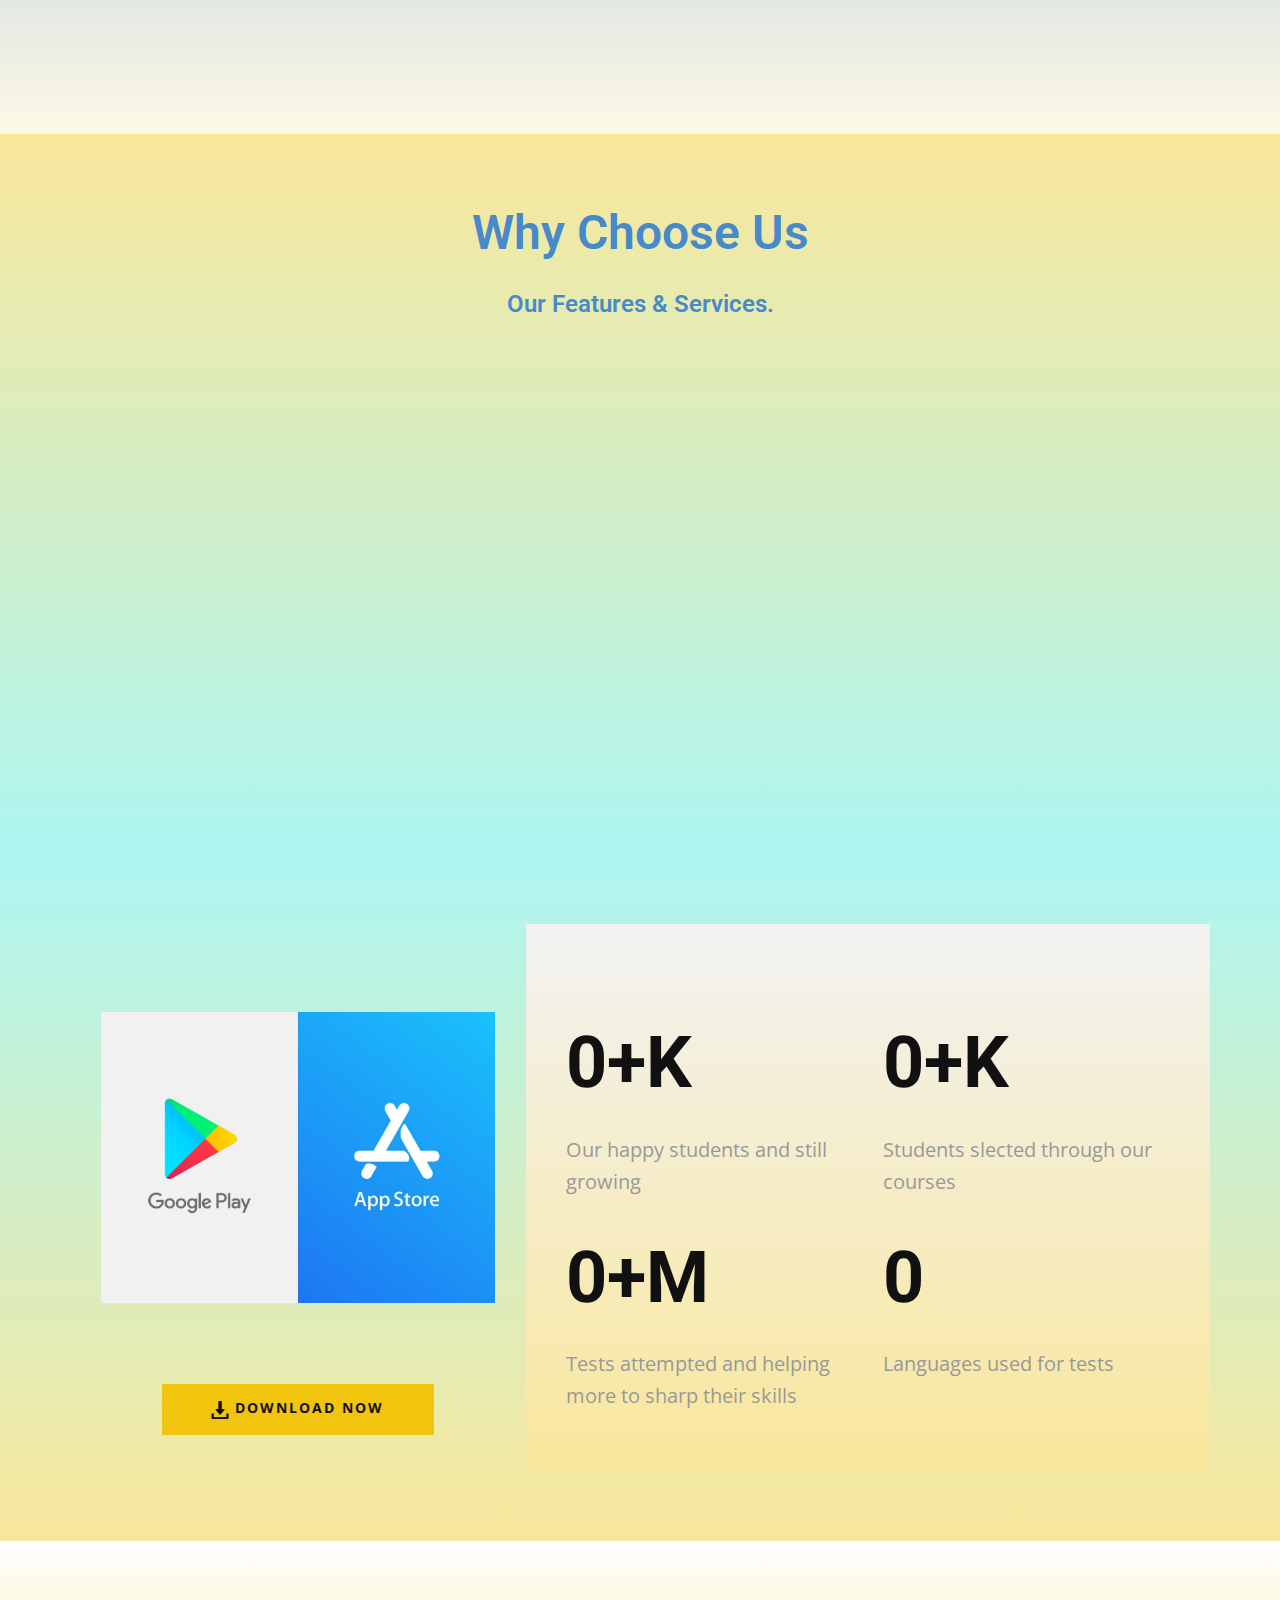
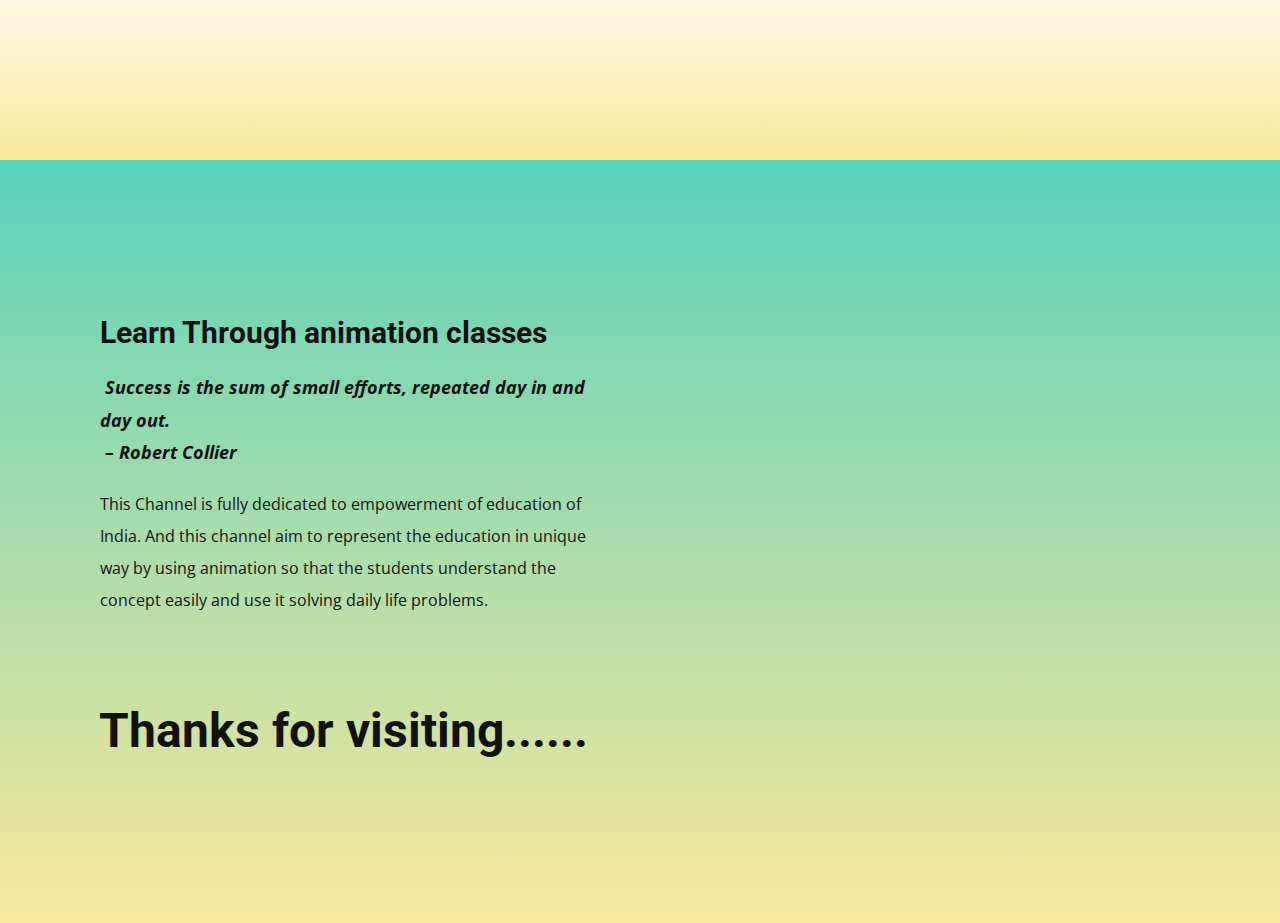
<file: TestSolver.html>
<!DOCTYPE html>
<html style="font-size: 16px;"><head>
    <meta name="viewport" content="width=device-width, initial-scale=1.0">
    <meta charset="utf-8">
    <meta name="keywords" content="SSC CGL RAILWAY NTPC RRB">
    <meta name="description" content="SSC CGL RAILWAY RRB NTPC RAILWAY GD UPSC ">
    <meta name="page_type" content="np-template-header-footer-from-plugin">
    <title>TestSolver</title>
    <link rel="stylesheet" href="nicepage.css" media="screen">
<link rel="stylesheet" href="TestSolver.css" media="screen">
    <script class="u-script" type="text/javascript" src="jquery.js" defer=""></script>
    <script class="u-script" type="text/javascript" src="nicepage.js" defer=""></script>
    <meta name="generator" content="Nicepage 4.8.2, nicepage.com">
    <meta property="og:title" content="TestSolver">
    <meta property="og:description" content="SSC CGL Railway CHSL Exam Prep">
    <meta property="og:image" content="/images/2022-04-0221_50_02-Homeand6morepages-Work-MicrosoftEdge.png">
    <meta property="og:url" content="testsolver.com">
    <link id="u-theme-google-font" rel="stylesheet" href="https://fonts.googleapis.com/css?family=Roboto:100,100i,300,300i,400,400i,500,500i,700,700i,900,900i|Open+Sans:300,300i,400,400i,500,500i,600,600i,700,700i,800,800i">
    <link id="u-page-google-font" rel="stylesheet" href="https://fonts.googleapis.com/css?family=Montserrat:100,100i,200,200i,300,300i,400,400i,500,500i,600,600i,700,700i,800,800i,900,900i">
    
    
    
    
    
    
    <script type="application/ld+json">{
		"@context": "http://schema.org",
		"@type": "Organization",
		"name": "TestSolver864718647186471",
		"logo": "/images/android-chrome-512x512.png",
		"sameAs": [
				"https://www.youtube.com/channel/UCgbVQCbQjKFu9Kg6RiTpqAA"
		]
}</script>
    <meta name="theme-color" content="#478ac9">
    <meta property="og:type" content="website">
  </head>
  <body class="u-body u-overlap u-overlap-transparent u-xl-mode"><header class="u-align-center u-clearfix u-header u-sticky u-sticky-b62e" id="sec-40b8"><div class="u-clearfix u-sheet u-sheet-1">
        <a href="/TestSolver.html#carousel_c7b2" data-page-id="64539201" class="u-align-left-sm u-align-left-xs u-image u-logo u-image-1" data-image-width="512" data-image-height="512" title="Home">
          <img src="/images/android-chrome-512x512.png" class="u-logo-image u-logo-image-1">
        </a>
        <nav class="u-align-center-md u-align-center-sm u-align-center-xs u-align-right-lg u-align-right-xl u-menu u-menu-dropdown u-offcanvas u-menu-1">
          <div class="menu-collapse" style="font-size: 1rem; letter-spacing: 0px; font-weight: 700;">
            <a class="u-button-style u-custom-border u-custom-border-color u-custom-borders u-custom-left-right-menu-spacing u-custom-text-active-color u-custom-text-color u-custom-text-hover-color u-custom-top-bottom-menu-spacing u-nav-link" href="#">
              <svg class="u-svg-link" preserveAspectRatio="xMidYMin slice" viewBox="0 0 302 302" style=""><use xmlns:xlink="http://www.w3.org/1999/xlink" xlink:href="#svg-8a8f"></use></svg>
              <svg xmlns="http://www.w3.org/2000/svg" xmlns:xlink="http://www.w3.org/1999/xlink" version="1.1" id="svg-8a8f" x="0px" y="0px" viewBox="0 0 302 302" style="enable-background:new 0 0 302 302;" xml:space="preserve" class="u-svg-content"><g><rect y="36" width="302" height="30"></rect><rect y="236" width="302" height="30"></rect><rect y="136" width="302" height="30"></rect>
</g><g></g><g></g><g></g><g></g><g></g><g></g><g></g><g></g><g></g><g></g><g></g><g></g><g></g><g></g><g></g></svg>
            </a>
          </div>
          <div class="u-custom-menu u-nav-container">
            <ul class="u-nav u-spacing-20 u-unstyled u-nav-1"><li class="u-nav-item"><a class="u-button-style u-nav-link u-text-active-palette-1-base u-text-grey-90 u-text-hover-palette-2-base" href="/TestSolver.html#carousel_dce6" data-page-id="64539201" style="padding: 10px;">Contact Us</a>
</li></ul>
          </div>
          <div class="u-custom-menu u-nav-container-collapse">
            <div class="u-align-center u-black u-container-style u-inner-container-layout u-opacity u-opacity-95 u-sidenav">
              <div class="u-inner-container-layout u-sidenav-overflow">
                <div class="u-menu-close"></div>
                <ul class="u-align-center u-nav u-popupmenu-items u-unstyled u-nav-2"><li class="u-nav-item"><a class="u-button-style u-nav-link" href="/TestSolver.html#carousel_dce6" data-page-id="64539201">Contact Us</a>
</li></ul>
              </div>
            </div>
            <div class="u-black u-menu-overlay u-opacity u-opacity-70"></div>
          </div>
        </nav>
        <div class="u-align-right-lg u-align-right-md u-align-right-sm u-align-right-xs u-social-icons u-spacing-10 u-social-icons-1">
          <a class="u-social-url" target="_blank" data-type="YouTube" title="YouTube" href="https://www.youtube.com/channel/UCgbVQCbQjKFu9Kg6RiTpqAA"><span class="u-icon u-social-icon u-social-youtube u-icon-1"><svg class="u-svg-link" preserveAspectRatio="xMidYMin slice" viewBox="0 0 112 112" style=""><use xmlns:xlink="http://www.w3.org/1999/xlink" xlink:href="#svg-1299"></use></svg><svg class="u-svg-content" viewBox="0 0 112 112" x="0" y="0" id="svg-1299"><circle fill="currentColor" cx="56.1" cy="56.1" r="55"></circle><path fill="#FFFFFF" d="M74.9,33.3H37.3c-7.4,0-13.4,6-13.4,13.4v18.8c0,7.4,6,13.4,13.4,13.4h37.6c7.4,0,13.4-6,13.4-13.4V46.7 C88.3,39.3,82.3,33.3,74.9,33.3L74.9,33.3z M65.9,57l-17.6,8.4c-0.5,0.2-1-0.1-1-0.6V47.5c0-0.5,0.6-0.9,1-0.6l17.6,8.9 C66.4,56,66.4,56.8,65.9,57L65.9,57z"></path></svg></span>
          </a>
        </div>
      </div></header>
    <section class="u-clearfix u-grey-5 u-section-1" id="carousel_c7b2">
      <div class="u-clearfix u-sheet u-valign-middle-lg u-valign-middle-sm u-valign-middle-xl u-sheet-1">
        <div class="u-align-center-xs u-palette-1-light-2 u-radius-50 u-shape u-shape-round u-shape-1"></div>
        <img src="/images/6aee2413ebe03e3ce810aaed3d55e5d5b2cda2c78b1e4913597b69f764f3ac2bee875639fad000a02a61a955c1ea38ee0f09a296ab47e0ca684b3c_1280.jpg" class="u-align-center-xs u-align-left-lg u-align-left-md u-align-left-sm u-align-left-xl u-hover-feature u-image u-image-round u-radius-50 u-image-1" data-image-width="150" data-image-height="100" data-animation-name="pulse" data-animation-duration="1000" data-animation-direction="">
        <div class="u-align-center-xs u-align-left-lg u-align-left-md u-align-left-sm u-align-left-xl u-container-style u-expanded-width-xs u-group u-radius-50 u-shape-round u-white u-group-1">
          <div class="u-container-layout u-container-layout-1">
            <h2 class="u-align-left-lg u-align-left-md u-align-left-sm u-align-left-xl u-custom-font u-font-montserrat u-text u-text-palette-1-base u-text-1">Attempt Daily One Test And Be A Government Officer</h2>
            <h5 class="u-align-center-lg u-align-center-md u-align-center-sm u-align-center-xl u-custom-font u-font-montserrat u-text u-text-palette-1-base u-text-2"> ~ TestSolver</h5>
            <a href="https://app.testsolver.com/login" class="u-active-palette-1-light-2 u-align-center u-border-none u-btn u-btn-round u-button-style u-hover-feature u-hover-palette-3-light-1 u-palette-1-base u-radius-50 u-text-active-white u-text-hover-white u-btn-1" target="_blank">Attempt Now</a>
          </div>
        </div>
      </div>
      
      
    </section>
    <section class="u-align-center u-clearfix u-gradient u-section-2" id="carousel_39b2">
      
      
      
      
      
      <h2 class="u-align-center-xs u-custom-font u-font-montserrat u-text u-text-body-alt-color u-text-1" data-animation-name="customAnimationIn" data-animation-duration="1750" data-animation-delay="250" data-animation-out="0"> Test Series for You&nbsp;</h2>
      <p class="u-align-center-sm u-align-center-xs u-text u-text-2" data-animation-name="customAnimationIn" data-animation-duration="1250" data-animation-delay="250" data-animation-out="0">Online Mock tests are very crucial for clearing any online exam along with the latest pattern.You should attempt our free mock test and you will get the answer.</p>
      <div class="u-align-center u-layout-horizontal u-list u-list-1">
        <div class="u-repeater u-repeater-1">
          <div class="u-align-center-lg u-align-center-md u-align-center-sm u-align-center-xs u-align-left-xl u-border-palette-2-base u-container-style u-hover-feature u-list-item u-radius-50 u-repeater-item u-shape-round u-video-cover u-white u-list-item-1" data-animation-name="jello" data-animation-duration="1000" data-animation-direction="">
            <div class="u-container-layout u-similar-container u-container-layout-1">
              <div class="u-align-center u-image u-image-circle u-image-1" alt="" data-image-width="1200" data-image-height="1200"></div>
              <h4 class="u-align-center-xl u-align-center-xs u-custom-font u-font-montserrat u-text u-text-default-lg u-text-default-md u-text-default-sm u-text-default-xl u-text-3">RRB NTPC CBT-2<br>
              </h4>
              <ul class="u-align-left-lg u-align-left-md u-align-left-sm u-align-left-xs u-text u-text-4">
                <li>Previous years papers - <span class="u-text-grey-90" style="font-weight: 700;">9+</span>
                </li>
                <li>Combo Mock and previous year - <span style="font-weight: 700;">100+</span>
                </li>
                <li>Mock test - <span style="font-weight: 700;">2000+</span>
                </li>
                <li>Sectional test - <span style="font-weight: 700;">50+</span>
                </li>
                <li>Trick Video - <span style="font-weight: 700;">50+</span>
                </li>
                <li>Chapter test -<span style="font-weight: 700;"> 100+</span>
                </li>
              </ul>
            </div>
          </div>
          <div class="u-align-center-lg u-align-center-md u-align-center-sm u-align-center-xs u-align-left-xl u-border-no-bottom u-border-no-left u-border-no-right u-border-palette-2-base u-container-style u-hover-feature u-list-item u-radius-50 u-repeater-item u-shape-round u-video-cover u-white u-list-item-2" data-animation-name="jello" data-animation-duration="1000" data-animation-direction="">
            <div class="u-container-layout u-similar-container u-container-layout-2">
              <div class="u-align-center u-image u-image-circle u-image-2" alt="" data-image-width="633" data-image-height="650"></div>
              <h4 class="u-align-center-xl u-align-center-xs u-custom-font u-font-montserrat u-text u-text-default-lg u-text-default-md u-text-default-sm u-text-default-xl u-text-5"> SSC CGL<br>
              </h4>
              <ul class="u-align-left-lg u-align-left-md u-align-left-sm u-align-left-xs u-text u-text-6">
                <li>Previous year papers - <b>50+</b>
                </li>
                <li>Combo Mock and previous year - <b>100+</b>
                </li>
                <li>Mock test - <b>2000+</b>
                </li>
                <li>Sectional test - <b>500+</b>
                </li>
                <li>Trick Video - <b>50+</b>
                </li>
                <li>Chapter test -<b> 100+<br></b>
                </li>
              </ul>
            </div>
          </div>
          <div class="u-align-center-lg u-align-center-md u-align-center-sm u-align-center-xs u-align-left-xl u-border-palette-2-base u-container-style u-hover-feature u-list-item u-radius-50 u-repeater-item u-shape-round u-video-cover u-white u-list-item-3" data-animation-name="jello" data-animation-duration="1000" data-animation-direction="">
            <div class="u-container-layout u-similar-container u-container-layout-3">
              <div class="u-align-center u-image u-image-circle u-image-3" alt="" data-image-width="443" data-image-height="500"></div>
              <h4 class="u-align-center-xl u-align-center-xs u-custom-font u-font-montserrat u-text u-text-default-lg u-text-default-md u-text-default-sm u-text-default-xl u-text-7"> SSC CHSL<br>
              </h4>
              <ul class="u-align-left-lg u-align-left-md u-align-left-sm u-align-left-xs u-text u-text-8">
                <li> Previous year papers - <span style="font-weight: 700;">4</span><b>0+</b>
                </li>
                <li> Combo Mock and previous year - <b>100+</b>
                </li>
                <li><b></b>Mock test - <b>2000+</b>
                </li>
                <li><b></b>Sectional test - <b>500+</b>
                </li>
                <li>Trick Video<b> - <b>50</b>
                    <br></b>
                </li>
                <li>
                  <span style="font-weight: 700;"></span>Chapter test -<b style="font-weight: bold;"> 100+<br></b>
                </li>
              </ul>
            </div>
          </div>
          <div class="u-align-center-lg u-align-center-md u-align-center-sm u-align-center-xs u-align-left-xl u-border-palette-2-base u-container-style u-hover-feature u-list-item u-radius-50 u-repeater-item u-shape-round u-video-cover u-white u-list-item-4" data-animation-name="jello" data-animation-duration="1000" data-animation-direction="">
            <div class="u-container-layout u-similar-container u-container-layout-4">
              <div class="u-align-center u-image u-image-circle u-image-4" alt="" data-image-width="266" data-image-height="300"></div>
              <h4 class="u-align-center-xl u-align-center-xs u-custom-font u-font-montserrat u-text u-text-default-lg u-text-default-md u-text-default-sm u-text-default-xl u-text-9">SSC GD<br>
              </h4>
              <ul class="u-align-left-lg u-align-left-md u-align-left-sm u-align-left-xs u-text u-text-10">
                <li> Previous year papers - <b>50+</b>
                </li>
                <li><b></b> Combo Mock and previous year - <span style="font-weight: 700;">8</span><b>0+</b>
                </li>
                <li><b><b></b></b><b></b>Mock test - <b>2000+</b>
                </li>
                <li><b><b><b></b></b></b><b></b>Sectional test - <b>500+</b>
                </li>
                <li>Trick Video<b style="font-weight: bold;"> - <b>50+</b></b>
                </li>
                <li>Chapter test -<b style="font-weight: bold;"> 100+<br></b>
                </li>
              </ul>
            </div>
          </div>
          <div class="u-align-center-lg u-align-center-md u-align-center-sm u-align-center-xs u-align-left-xl u-border-palette-2-base u-container-style u-hover-feature u-list-item u-radius-50 u-repeater-item u-shape-round u-video-cover u-white u-list-item-5" data-animation-name="jello" data-animation-duration="1000" data-animation-direction="">
            <div class="u-container-layout u-similar-container u-container-layout-5">
              <div class="u-align-center u-image u-image-circle u-image-5" alt="" data-image-width="1200" data-image-height="1200"></div>
              <h4 class="u-align-center-xl u-align-center-xs u-custom-font u-font-montserrat u-text u-text-default-lg u-text-default-md u-text-default-sm u-text-default-xl u-text-11"> RRB Group D<br>
              </h4>
              <ul class="u-align-left-lg u-align-left-md u-align-left-sm u-align-left-xs u-text u-text-12">
                <li> Previous year papers - <b>50+</b>
                </li>
                <li><b></b> Combo Mock and previous year - <span style="font-weight: 700;">8</span><b>0+</b>
                </li>
                <li><b><b></b></b><b></b>Mock test - <b>2000+</b>
                </li>
                <li><b><b><b></b></b></b><b></b>Sectional test - <b>500+</b>
                </li>
                <li>Trick Video<b style="font-weight: bold;"> - <b>50+</b></b>
                </li>
                <li>Chapter test -<b style="font-weight: bold;"> 100+<br></b>
                </li>
              </ul>
            </div>
          </div>
          <div class="u-align-center-lg u-align-center-md u-align-center-sm u-align-center-xs u-align-left-xl u-border-no-bottom u-border-no-left u-border-no-right u-border-palette-2-base u-container-style u-hover-feature u-list-item u-radius-50 u-repeater-item u-shape-round u-video-cover u-white u-list-item-2" data-animation-name="jello" data-animation-duration="1000" data-animation-direction="">
            <div class="u-container-layout u-similar-container u-container-layout-2">
              <div class="u-align-center u-image u-image-circle u-image-2" alt="" data-image-width="633" data-image-height="650"></div>
              <h4 class="u-align-center-xl u-align-center-xs u-custom-font u-font-montserrat u-text u-text-default-lg u-text-default-md u-text-default-sm u-text-default-xl u-text-5"> SSC Delhi Police HC<br>
              </h4>
              <ul class="u-align-left-lg u-align-left-md u-align-left-sm u-align-left-xs u-text u-text-6">
                <li>Previous year papers - <b>50+</b>
                </li>
                <li>Combo Mock and previous year - <b>100+</b>
                </li>
                <li>Mock test - <b>2000+</b>
                </li>
                <li>Sectional test - <b>500+</b>
                </li>
                <li>Trick Video - <b>50+</b>
                </li>
                <li>Chapter test -<b> 100+<br></b>
                </li>
              </ul>
            </div>
          </div>
        </div>
        <a class="u-absolute-vcenter u-gallery-nav u-gallery-nav-prev u-grey-70 u-icon-circle u-opacity u-opacity-70 u-spacing-10 u-text-white u-gallery-nav-1" href="#" role="button">
          <span aria-hidden="true">
            <svg x="0px" y="0px" viewBox="0 0 16 16"><path d="M0.1,7.7l7.6-6.6C7.9,1,8,1,8.1,1.1c0.1,0.1,0.2,0.3,0.1,0.4L6.7,5.9h9C15.9,5.9,16,6,16,6.2v3.5c0,0.2-0.1,0.4-0.3,0.4h-9
	l1.5,4.4c0.1,0.1,0,0.3-0.1,0.4C8.1,15,8,15,7.9,15c-0.1,0-0.1,0-0.2-0.1L0.1,8.3C0,8.2,0,8.1,0,8C0,7.9,0,7.8,0.1,7.7z"></path></svg>
          </span>
          <span class="sr-only">
            <svg x="0px" y="0px" viewBox="0 0 16 16"><path d="M0.1,7.7l7.6-6.6C7.9,1,8,1,8.1,1.1c0.1,0.1,0.2,0.3,0.1,0.4L6.7,5.9h9C15.9,5.9,16,6,16,6.2v3.5c0,0.2-0.1,0.4-0.3,0.4h-9
	l1.5,4.4c0.1,0.1,0,0.3-0.1,0.4C8.1,15,8,15,7.9,15c-0.1,0-0.1,0-0.2-0.1L0.1,8.3C0,8.2,0,8.1,0,8C0,7.9,0,7.8,0.1,7.7z"></path></svg>
          </span>
        </a>
        <a class="u-absolute-vcenter u-gallery-nav u-gallery-nav-next u-grey-70 u-icon-circle u-opacity u-opacity-70 u-spacing-10 u-text-white u-gallery-nav-2" href="#" role="button">
          <span aria-hidden="true">
            <svg x="0px" y="0px" viewBox="0 0 16 16"><path d="M16,8c0,0.1,0,0.2-0.1,0.3l-7.6,6.6C8.2,15,8.2,15,8.1,15c-0.1,0-0.2,0-0.2-0.1c-0.1-0.1-0.2-0.3-0.1-0.4l1.5-4.4h-9
	C0.1,10.1,0,9.9,0,9.7l0-3.5C0,6,0.1,5.9,0.3,5.9h9L7.8,1.5c-0.1-0.1,0-0.3,0.1-0.4s0.2-0.1,0.4,0l7.6,6.6C16,7.8,16,7.9,16,8z"></path></svg>
          </span>
          <span class="sr-only">
            <svg x="0px" y="0px" viewBox="0 0 16 16"><path d="M16,8c0,0.1,0,0.2-0.1,0.3l-7.6,6.6C8.2,15,8.2,15,8.1,15c-0.1,0-0.2,0-0.2-0.1c-0.1-0.1-0.2-0.3-0.1-0.4l1.5-4.4h-9
	C0.1,10.1,0,9.9,0,9.7l0-3.5C0,6,0.1,5.9,0.3,5.9h9L7.8,1.5c-0.1-0.1,0-0.3,0.1-0.4s0.2-0.1,0.4,0l7.6,6.6C16,7.8,16,7.9,16,8z"></path></svg>
          </span>
        </a>
        <a class="u-absolute-vcenter u-gallery-nav u-gallery-nav-prev u-grey-70 u-icon-circle u-opacity u-opacity-70 u-spacing-10 u-text-white u-gallery-nav-3" href="#" role="button">
          <span aria-hidden="true">
            <svg x="0px" y="0px" viewBox="0 0 16 16"><path d="M0.1,7.7l7.6-6.6C7.9,1,8,1,8.1,1.1c0.1,0.1,0.2,0.3,0.1,0.4L6.7,5.9h9C15.9,5.9,16,6,16,6.2v3.5c0,0.2-0.1,0.4-0.3,0.4h-9
	l1.5,4.4c0.1,0.1,0,0.3-0.1,0.4C8.1,15,8,15,7.9,15c-0.1,0-0.1,0-0.2-0.1L0.1,8.3C0,8.2,0,8.1,0,8C0,7.9,0,7.8,0.1,7.7z"></path></svg>
          </span>
          <span class="sr-only">
            <svg x="0px" y="0px" viewBox="0 0 16 16"><path d="M0.1,7.7l7.6-6.6C7.9,1,8,1,8.1,1.1c0.1,0.1,0.2,0.3,0.1,0.4L6.7,5.9h9C15.9,5.9,16,6,16,6.2v3.5c0,0.2-0.1,0.4-0.3,0.4h-9
	l1.5,4.4c0.1,0.1,0,0.3-0.1,0.4C8.1,15,8,15,7.9,15c-0.1,0-0.1,0-0.2-0.1L0.1,8.3C0,8.2,0,8.1,0,8C0,7.9,0,7.8,0.1,7.7z"></path></svg>
          </span>
        </a>
        <a class="u-absolute-vcenter u-gallery-nav u-gallery-nav-next u-grey-70 u-icon-circle u-opacity u-opacity-70 u-spacing-10 u-text-white u-gallery-nav-4" href="#" role="button">
          <span aria-hidden="true">
            <svg x="0px" y="0px" viewBox="0 0 16 16"><path d="M16,8c0,0.1,0,0.2-0.1,0.3l-7.6,6.6C8.2,15,8.2,15,8.1,15c-0.1,0-0.2,0-0.2-0.1c-0.1-0.1-0.2-0.3-0.1-0.4l1.5-4.4h-9
	C0.1,10.1,0,9.9,0,9.7l0-3.5C0,6,0.1,5.9,0.3,5.9h9L7.8,1.5c-0.1-0.1,0-0.3,0.1-0.4s0.2-0.1,0.4,0l7.6,6.6C16,7.8,16,7.9,16,8z"></path></svg>
          </span>
          <span class="sr-only">
            <svg x="0px" y="0px" viewBox="0 0 16 16"><path d="M16,8c0,0.1,0,0.2-0.1,0.3l-7.6,6.6C8.2,15,8.2,15,8.1,15c-0.1,0-0.2,0-0.2-0.1c-0.1-0.1-0.2-0.3-0.1-0.4l1.5-4.4h-9
	C0.1,10.1,0,9.9,0,9.7l0-3.5C0,6,0.1,5.9,0.3,5.9h9L7.8,1.5c-0.1-0.1,0-0.3,0.1-0.4s0.2-0.1,0.4,0l7.6,6.6C16,7.8,16,7.9,16,8z"></path></svg>
          </span>
        </a>
      </div>
    </section>
    <section class="u-align-center u-clearfix u-gradient u-section-3" id="carousel_0e46">
      <div class="u-clearfix u-sheet u-sheet-1">
        <h4 class="u-align-center u-text u-text-default u-text-palette-1-base u-text-1">Why Choose Us</h4>
        <h1 class="u-align-center u-text u-text-default u-text-palette-1-base u-text-2">Our Features &amp; Services.</h1>
        <div class="u-align-center u-expanded-width-xs u-layout-horizontal u-list u-list-1">
          <div class="u-repeater u-repeater-1">
            <div class="u-align-center u-container-style u-hover-feature u-list-item u-radius-20 u-repeater-item u-shape-round u-white u-list-item-1" data-animation-name="jackInTheBox" data-animation-duration="1000" data-animation-direction="">
              <div class="u-container-layout u-similar-container u-valign-bottom-lg u-valign-bottom-md u-valign-bottom-sm u-valign-bottom-xl u-container-layout-1">
                <img src="/images/undraw_Bibliophile_re_xarc.png" alt="" class="u-align-center-xs u-expanded-width-lg u-expanded-width-md u-expanded-width-sm u-expanded-width-xl u-image u-image-contain u-image-default u-image-1" data-image-width="828" data-image-height="855">
                <h4 class="u-text u-text-default u-text-palette-1-base u-text-3"> Bilingual: Hindi and English</h4>
                <p class="u-text u-text-palette-1-dark-2 u-text-4"> Freedom to prepare in English or Hindi, its upto your choice.</p>
              </div>
            </div>
            <div class="u-align-center u-container-style u-hover-feature u-list-item u-radius-20 u-repeater-item u-shape-round u-video-cover u-white u-list-item-2" data-animation-name="jackInTheBox" data-animation-duration="1000" data-animation-direction="">
              <div class="u-container-layout u-similar-container u-valign-bottom-lg u-valign-bottom-md u-valign-bottom-sm u-valign-bottom-xl u-container-layout-2">
                <img src="/images/fdf.jpg" alt="" class="u-align-center-xs u-expanded-width-lg u-expanded-width-md u-expanded-width-sm u-expanded-width-xl u-image u-image-default u-image-2" data-image-width="626" data-image-height="625">
                <h4 class="u-text u-text-default u-text-palette-1-base u-text-5">Detailed and Tricky&nbsp;<br>Solution
                </h4>
                <p class="u-text u-text-palette-1-dark-2 u-text-6"> Solution written and tested by&nbsp;<br>toppers.
                </p>
              </div>
            </div>
            <div class="u-align-center u-container-style u-hover-feature u-list-item u-radius-20 u-repeater-item u-shape-round u-video-cover u-white u-list-item-3" data-animation-name="jackInTheBox" data-animation-duration="1000" data-animation-direction="">
              <div class="u-container-layout u-similar-container u-valign-bottom-lg u-valign-bottom-md u-valign-bottom-sm u-valign-bottom-xl u-container-layout-3">
                <img src="/images/dsds.jpg" alt="" class="u-align-center-xs u-expanded-width-lg u-expanded-width-md u-expanded-width-sm u-expanded-width-xl u-image u-image-contain u-image-default u-image-3" data-image-width="626" data-image-height="626">
                <h4 class="u-text u-text-default u-text-palette-1-base u-text-7">well Researched test<br>series
                </h4>
                <p class="u-text u-text-palette-1-dark-2 u-text-8">Test series made by latest pattern<br>and questions
                </p>
              </div>
            </div>
          </div>
          <a class="u-absolute-vcenter u-gallery-nav u-gallery-nav-prev u-grey-70 u-hidden-lg u-hidden-xl u-icon-circle u-opacity u-opacity-70 u-spacing-10 u-text-white u-gallery-nav-1" href="#" role="button">
            <span aria-hidden="true">
              <svg viewBox="0 0 451.847 451.847"><path d="M97.141,225.92c0-8.095,3.091-16.192,9.259-22.366L300.689,9.27c12.359-12.359,32.397-12.359,44.751,0
c12.354,12.354,12.354,32.388,0,44.748L173.525,225.92l171.903,171.909c12.354,12.354,12.354,32.391,0,44.744
c-12.354,12.365-32.386,12.365-44.745,0l-194.29-194.281C100.226,242.115,97.141,234.018,97.141,225.92z"></path></svg>
            </span>
            <span class="sr-only">
              <svg viewBox="0 0 451.847 451.847"><path d="M97.141,225.92c0-8.095,3.091-16.192,9.259-22.366L300.689,9.27c12.359-12.359,32.397-12.359,44.751,0
c12.354,12.354,12.354,32.388,0,44.748L173.525,225.92l171.903,171.909c12.354,12.354,12.354,32.391,0,44.744
c-12.354,12.365-32.386,12.365-44.745,0l-194.29-194.281C100.226,242.115,97.141,234.018,97.141,225.92z"></path></svg>
            </span>
          </a>
          <a class="u-absolute-vcenter u-gallery-nav u-gallery-nav-next u-grey-70 u-hidden-lg u-hidden-xl u-icon-circle u-opacity u-opacity-70 u-spacing-10 u-text-white u-gallery-nav-2" href="#" role="button">
            <span aria-hidden="true">
              <svg viewBox="0 0 451.846 451.847"><path d="M345.441,248.292L151.154,442.573c-12.359,12.365-32.397,12.365-44.75,0c-12.354-12.354-12.354-32.391,0-44.744
L278.318,225.92L106.409,54.017c-12.354-12.359-12.354-32.394,0-44.748c12.354-12.359,32.391-12.359,44.75,0l194.287,194.284
c6.177,6.18,9.262,14.271,9.262,22.366C354.708,234.018,351.617,242.115,345.441,248.292z"></path></svg>
            </span>
            <span class="sr-only">
              <svg viewBox="0 0 451.846 451.847"><path d="M345.441,248.292L151.154,442.573c-12.359,12.365-32.397,12.365-44.75,0c-12.354-12.354-12.354-32.391,0-44.744
L278.318,225.92L106.409,54.017c-12.354-12.359-12.354-32.394,0-44.748c12.354-12.359,32.391-12.359,44.75,0l194.287,194.284
c6.177,6.18,9.262,14.271,9.262,22.366C354.708,234.018,351.617,242.115,345.441,248.292z"></path></svg>
            </span>
          </a>
        </div>
      </div>
      
      
      
    </section>
    <section class="u-clearfix u-gradient u-section-4" id="carousel_acef">
      <div class="u-clearfix u-sheet u-sheet-1">
        <div class="u-clearfix u-expanded-width u-layout-wrap u-layout-wrap-1">
          <div class="u-layout">
            <div class="u-layout-row">
              <div class="u-align-center u-container-style u-layout-cell u-size-24-lg u-size-24-xl u-size-60-md u-size-60-sm u-size-60-xs u-layout-cell-1">
                <div class="u-container-layout u-valign-middle-lg u-valign-middle-md u-valign-middle-xl u-container-layout-1">
                  <img class="u-align-center-xs u-image u-image-contain u-image-default u-image-1" alt="" data-image-width="1200" data-image-height="886" src="/images/mobile.jpg">
                  <a href="https://play.google.com/store/apps/details?id=co.bran.mctah" class="u-align-center-xs u-btn u-btn-round u-button-style u-hover-palette-2-base u-palette-3-base u-radius-1 u-btn-1" target="_blank"><span class="u-icon u-icon-1"><svg class="u-svg-content" viewBox="0 0 512 512" x="0px" y="0px" style="width: 1em; height: 1em;"><path d="M382.56,233.376C379.968,227.648,374.272,224,368,224h-64V16c0-8.832-7.168-16-16-16h-64c-8.832,0-16,7.168-16,16v208h-64    c-6.272,0-11.968,3.68-14.56,9.376c-2.624,5.728-1.6,12.416,2.528,17.152l112,128c3.04,3.488,7.424,5.472,12.032,5.472    c4.608,0,8.992-2.016,12.032-5.472l112-128C384.192,245.824,385.152,239.104,382.56,233.376z"></path><path d="M432,352v96H80v-96H16v128c0,17.696,14.336,32,32,32h416c17.696,0,32-14.304,32-32V352H432z"></path></svg><img></span>&nbsp;Download now
                  </a>
                </div>
              </div>
              <div class="u-align-center-xs u-container-style u-gradient u-layout-cell u-size-36-lg u-size-36-xl u-size-60-md u-size-60-sm u-size-60-xs u-layout-cell-2">
                <div class="u-container-layout u-valign-middle-lg u-valign-middle-md u-valign-middle-sm u-valign-middle-xl u-container-layout-2">
                  <div class="u-expanded-width u-list u-list-1">
                    <div class="u-repeater u-repeater-1">
                      <div class="u-align-left u-container-style u-list-item u-repeater-item">
                        <div class="u-container-layout u-similar-container u-valign-top-lg u-valign-top-md u-valign-top-sm u-valign-top-xl u-container-layout-3">
                          <h3 class="u-text u-text-1" data-animation-name="counter" data-animation-event="scroll" data-animation-duration="3000"> 100<span style="font-weight: 400;">+K</span>
                          </h3>
                          <p class="u-align-center-xs u-text u-text-grey-40 u-text-2">Our happy students and still<br>growing
                          </p>
                        </div>
                      </div>
                      <div class="u-align-left u-container-style u-list-item u-repeater-item">
                        <div class="u-container-layout u-similar-container u-valign-top-lg u-valign-top-md u-valign-top-sm u-valign-top-xl u-container-layout-4">
                          <h3 class="u-text u-text-3" data-animation-name="counter" data-animation-event="scroll" data-animation-duration="3000"> 10<span style="font-weight: 400;">+K</span>
                          </h3>
                          <p class="u-align-center-xs u-text u-text-grey-40 u-text-4"> Students slected through our<br>courses
                          </p>
                        </div>
                      </div>
                      <div class="u-align-left u-container-style u-list-item u-repeater-item">
                        <div class="u-container-layout u-similar-container u-valign-top-lg u-valign-top-md u-valign-top-sm u-valign-top-xl u-container-layout-5">
                          <h3 class="u-text u-text-5" data-animation-name="counter" data-animation-event="scroll" data-animation-duration="3000"> 120<span style="font-weight: 400;">+M</span>
                          </h3>
                          <p class="u-align-center-xs u-text u-text-grey-40 u-text-6"> Tests attempted and helping more to sharp their skills</p>
                        </div>
                      </div>
                      <div class="u-align-left u-container-style u-list-item u-repeater-item">
                        <div class="u-container-layout u-similar-container u-valign-top-lg u-valign-top-md u-valign-top-sm u-valign-top-xl u-container-layout-6">
                          <h3 class="u-text u-text-7" data-animation-name="counter" data-animation-event="scroll" data-animation-duration="3000">02</h3>
                          <p class="u-align-center-xs u-text u-text-grey-40 u-text-8"> Languages used for tests</p>
                        </div>
                      </div>
                    </div>
                  </div>
                </div>
              </div>
            </div>
          </div>
        </div>
      </div>
    </section>
    <section class="u-clearfix u-gradient u-section-5" id="carousel_dce6">
      <div class="u-expanded-width u-gradient u-shape u-shape-rectangle u-shape-1"></div>
      <div class="u-list u-list-1">
        <div class="u-repeater u-repeater-1">
          <div class="u-align-center u-container-style u-gradient u-hover-feature u-list-item u-repeater-item u-list-item-1" data-animation-name="customAnimationIn" data-animation-duration="1000" data-animation-out="0">
            <div class="u-container-layout u-similar-container u-valign-top-lg u-valign-top-md u-valign-top-sm u-valign-top-xl u-container-layout-1"><span class="u-align-center-xs u-icon u-icon-circle u-text-palette-1-base u-icon-1"><svg class="u-svg-link" preserveAspectRatio="xMidYMin slice" viewBox="0 0 52 52" style=""><use xmlns:xlink="http://www.w3.org/1999/xlink" xlink:href="#svg-077e"></use></svg><svg class="u-svg-content" viewBox="0 0 52 52" x="0px" y="0px" id="svg-077e" style="enable-background:new 0 0 52 52;"><path style="fill:currentColor;" d="M38.853,5.324L38.853,5.324c-7.098-7.098-18.607-7.098-25.706,0h0
	C6.751,11.72,6.031,23.763,11.459,31L26,52l14.541-21C45.969,23.763,45.249,11.72,38.853,5.324z M26.177,24c-3.314,0-6-2.686-6-6
	s2.686-6,6-6s6,2.686,6,6S29.491,24,26.177,24z"></path></svg></span>
              <h5 class="u-align-center-xs u-text u-text-1">our main office</h5>
              <p class="u-align-center-xs u-text u-text-2"> Sant Nagar, Burai New Delhi,110084</p>
            </div>
          </div>
          <div class="u-align-center u-container-style u-gradient u-hover-feature u-list-item u-repeater-item u-list-item-2" data-animation-name="customAnimationIn" data-animation-duration="1000" data-animation-out="0">
            <div class="u-container-layout u-similar-container u-valign-top-lg u-valign-top-md u-valign-top-sm u-valign-top-xl u-container-layout-2"><span class="u-align-center-xs u-icon u-icon-circle u-text-palette-1-base u-icon-2"><svg class="u-svg-link" preserveAspectRatio="xMidYMin slice" viewBox="0 0 513.64 513.64" style=""><use xmlns:xlink="http://www.w3.org/1999/xlink" xlink:href="#svg-9786"></use></svg><svg class="u-svg-content" viewBox="0 0 513.64 513.64" x="0px" y="0px" id="svg-9786" style="enable-background:new 0 0 513.64 513.64;"><g><g><path d="M499.66,376.96l-71.68-71.68c-25.6-25.6-69.12-15.359-79.36,17.92c-7.68,23.041-33.28,35.841-56.32,30.72    c-51.2-12.8-120.32-79.36-133.12-133.12c-7.68-23.041,7.68-48.641,30.72-56.32c33.28-10.24,43.52-53.76,17.92-79.36l-71.68-71.68    c-20.48-17.92-51.2-17.92-69.12,0l-48.64,48.64c-48.64,51.2,5.12,186.88,125.44,307.2c120.32,120.32,256,176.641,307.2,125.44    l48.64-48.64C517.581,425.6,517.581,394.88,499.66,376.96z"></path>
</g>
</g></svg></span>
              <h5 class="u-align-center-xs u-text u-text-3">phone number</h5>
              <p class="u-align-center-xs u-text u-text-4">(+91)​-78-271-256-07</p>
            </div>
          </div>
          <div class="u-align-center u-container-style u-gradient u-hover-feature u-list-item u-repeater-item u-list-item-3" data-animation-name="customAnimationIn" data-animation-duration="1000" data-animation-out="0">
            <div class="u-container-layout u-similar-container u-valign-top-lg u-valign-top-md u-valign-top-sm u-valign-top-xl u-container-layout-3"><span class="u-align-center-xs u-icon u-icon-circle u-text-palette-1-base u-icon-3"><svg class="u-svg-link" preserveAspectRatio="xMidYMin slice" viewBox="0 0 512 512" style=""><use xmlns:xlink="http://www.w3.org/1999/xlink" xlink:href="#svg-9f82"></use></svg><svg class="u-svg-content" viewBox="0 0 512 512" x="0px" y="0px" id="svg-9f82" style="enable-background:new 0 0 512 512;"><g><g><path d="M507.49,101.721L352.211,256L507.49,410.279c2.807-5.867,4.51-12.353,4.51-19.279V121    C512,114.073,510.297,107.588,507.49,101.721z"></path>
</g>
</g><g><g><path d="M467,76H45c-6.927,0-13.412,1.703-19.279,4.51l198.463,197.463c17.548,17.548,46.084,17.548,63.632,0L486.279,80.51    C480.412,77.703,473.927,76,467,76z"></path>
</g>
</g><g><g><path d="M4.51,101.721C1.703,107.588,0,114.073,0,121v270c0,6.927,1.703,13.413,4.51,19.279L159.789,256L4.51,101.721z"></path>
</g>
</g><g><g><path d="M331,277.211l-21.973,21.973c-29.239,29.239-76.816,29.239-106.055,0L181,277.211L25.721,431.49    C31.588,434.297,38.073,436,45,436h422c6.927,0,13.412-1.703,19.279-4.51L331,277.211z"></path>
</g>
</g></svg></span>
              <h5 class="u-align-center-xs u-text u-text-5">Email</h5>
              <p class="u-align-center-xs u-text u-text-6">
                <a href="mailto:hello@theme.com" class="u-active-none u-border-1 u-border-palette-1-base u-btn u-button-link u-button-style u-hover-none u-none u-text-palette-1-base u-btn-1">testsolver.com@gmail.com</a>
              </p>
            </div>
          </div>
        </div>
      </div>
      <div class="u-clearfix u-layout-wrap u-layout-wrap-1">
        <div class="u-layout">
          <div class="u-layout-row">
            <div class="u-align-left u-container-style u-hidden-xs u-layout-cell u-left-cell u-size-30 u-layout-cell-1">
              <div class="u-container-layout u-container-layout-4">
                <h3 class="u-align-left-xs u-text u-text-default-lg u-text-default-md u-text-default-sm u-text-default-xl u-text-7">Learn Through animation classes</h3>
                <h6 class="u-align-left-sm u-align-left-xs u-custom-font u-text u-text-font u-text-8"> &nbsp;Success is the sum of small efforts, repeated day in and day out.<br>&nbsp;– Robert Collier
                </h6>
                <p class="u-align-left-sm u-align-left-xs u-text u-text-9"> This Channel is fully dedicated to empowerment of education of India. And this channel aim to represent the education in unique way by using animation so that the students understand the concept easily and use it solving daily life problems.</p>
                <h1 class="u-align-center u-text u-text-default-lg u-text-default-md u-text-default-sm u-text-default-xl u-text-10">Thanks for visiting......</h1>
              </div>
            </div>
            <div class="u-align-left u-container-style u-hidden-xs u-layout-cell u-right-cell u-size-30 u-layout-cell-2">
              <div class="u-container-layout u-valign-bottom-lg u-valign-bottom-md u-valign-bottom-xl u-container-layout-5">
                <div class="u-align-left u-expanded-width-xs u-left-0 u-video u-video-contain u-video-1">
                  <div class="embed-responsive embed-responsive-1">
                    <iframe style="position: absolute;top: 0;left: 0;width: 100%;height: 100%;" class="embed-responsive-item" src="https://www.youtube.com/embed/c7-s7D2ra5c?mute=0&amp;showinfo=0&amp;controls=0&amp;start=0" frameborder="0" allowfullscreen=""></iframe>
                  </div>
                </div>
              </div>
            </div>
          </div>
        </div>
      </div>
      
      
      
    </section>
    
    
    <span style="height: 64px; width: 64px; margin-left: 0px; margin-right: auto; margin-top: 0px; background-image: none; right: 20px; bottom: 20px" class="u-back-to-top u-icon u-icon-circle u-opacity u-opacity-85 u-palette-1-base u-spacing-15" data-href="#">
        <svg class="u-svg-link" preserveAspectRatio="xMidYMin slice" viewBox="0 0 551.13 551.13"><use xmlns:xlink="http://www.w3.org/1999/xlink" xlink:href="#svg-1d98"></use></svg>
        <svg class="u-svg-content" enable-background="new 0 0 551.13 551.13" viewBox="0 0 551.13 551.13" xmlns="http://www.w3.org/2000/svg" id="svg-1d98"><path d="m275.565 189.451 223.897 223.897h51.668l-275.565-275.565-275.565 275.565h51.668z"></path></svg>
    </span>
  
</body></html>
</file>
